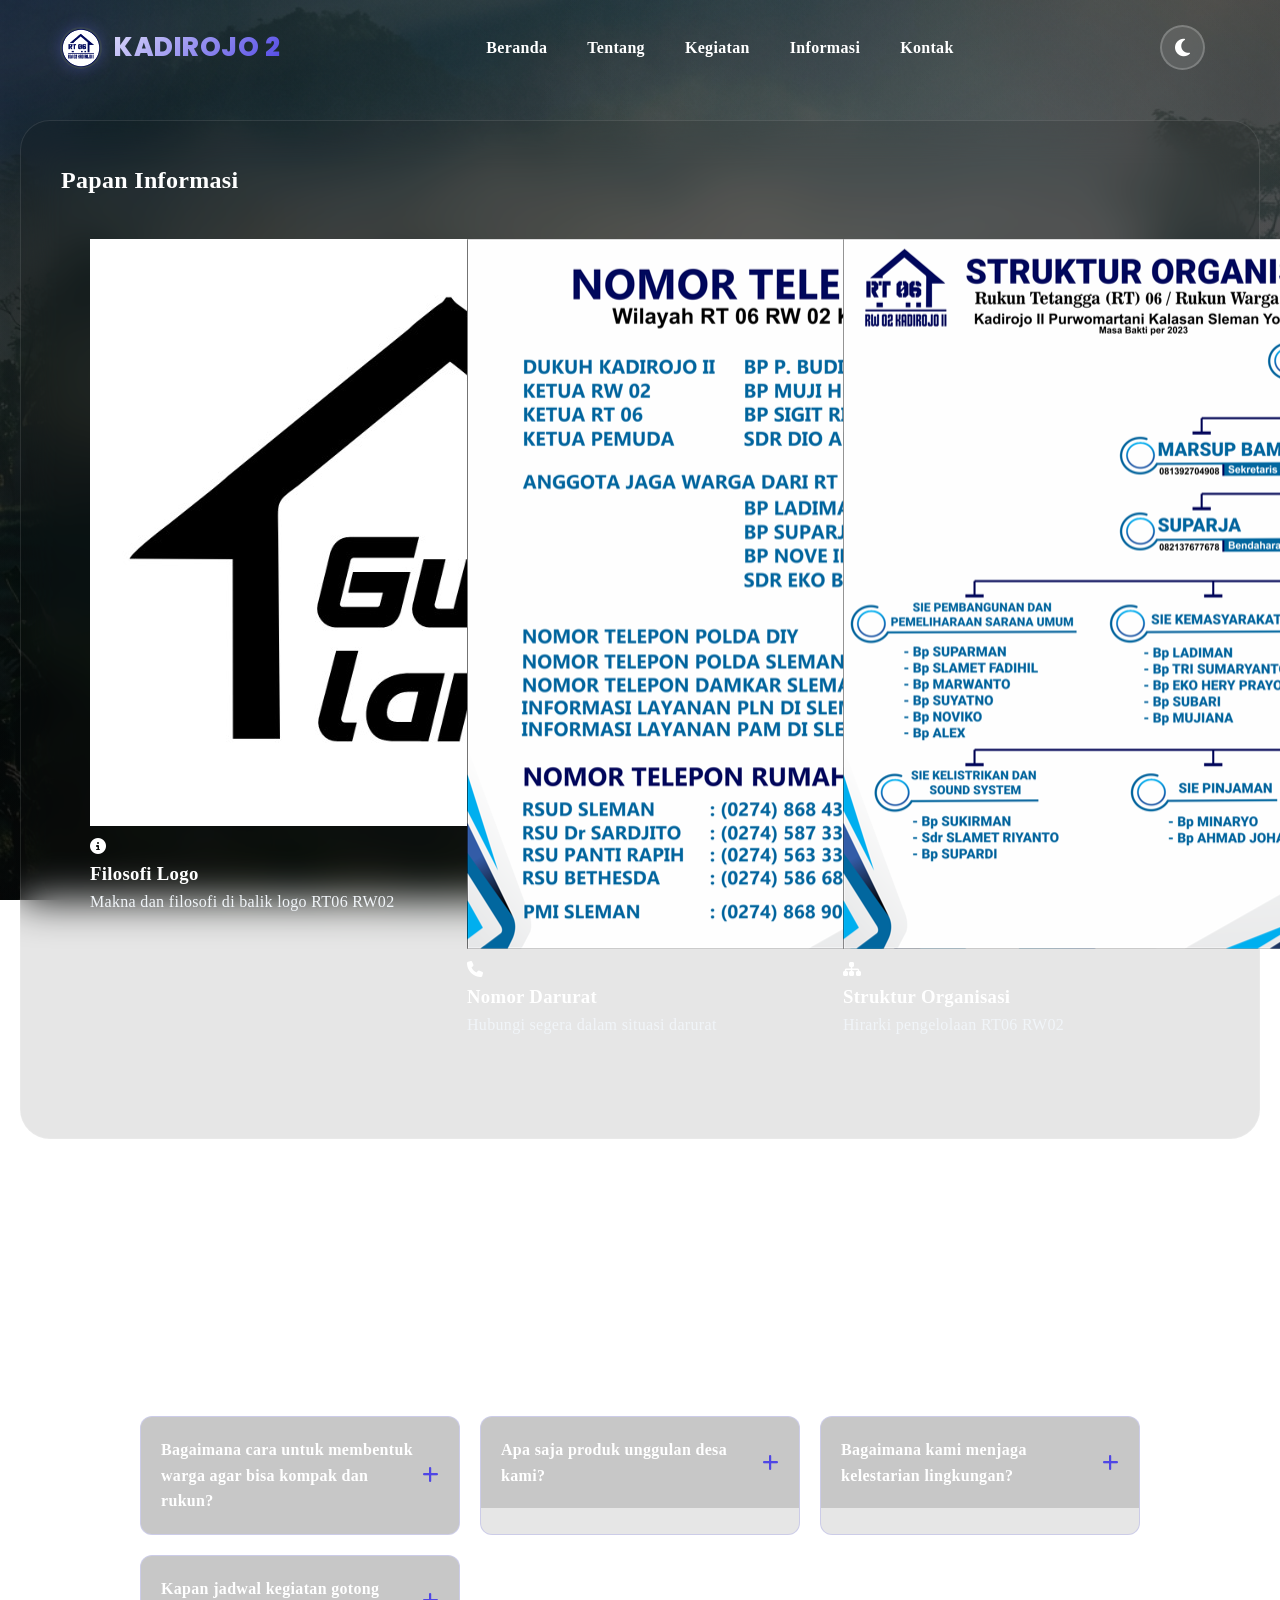
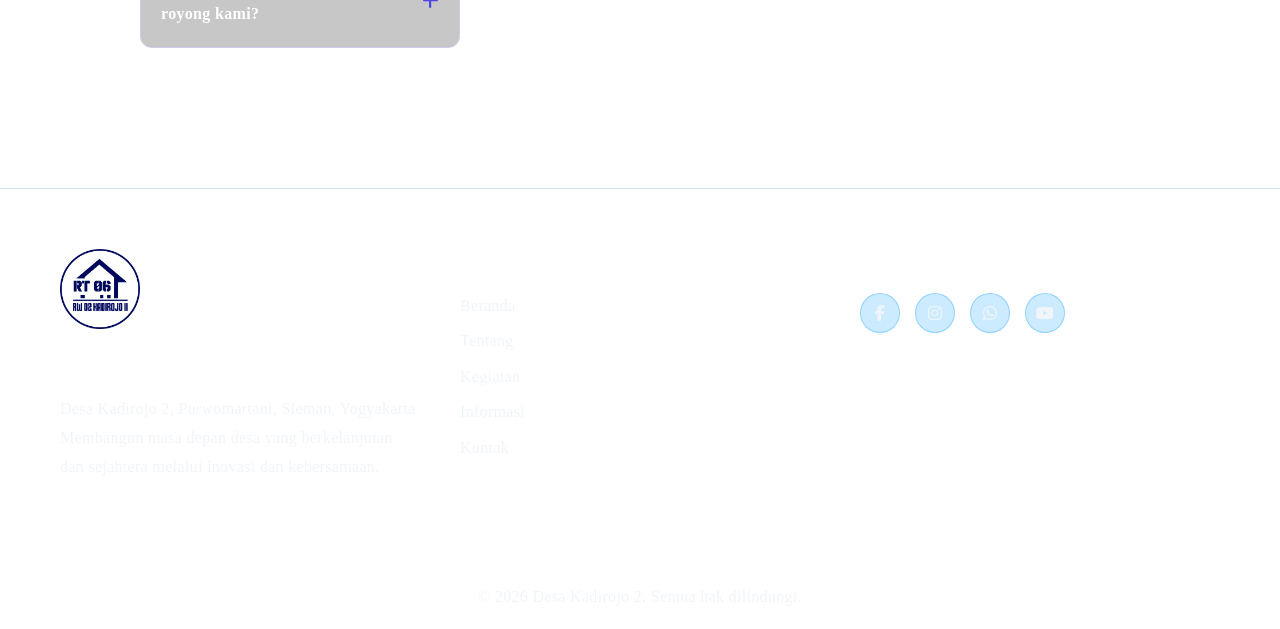
<file: informasi/index.html>
<!DOCTYPE html>
<html lang="id">

<head>
    <meta charset="UTF-8">
    <meta name="viewport" content="width=device-width, initial-scale=1.0">
    <title>Informasi - Desa Kadirojo 2</title>
    <link rel="preconnect" href="https://fonts.googleapis.com">
    <link rel="preconnect" href="https://fonts.gstatic.com" crossorigin>
    <link
        href="https://fonts.googleapis.com/css2?family=Poppins:wght@400;500;600;700;800&family=Inter:wght@400;500;600;700&display=swap"
        rel="stylesheet">
    <link rel="stylesheet" href="https://cdnjs.cloudflare.com/ajax/libs/font-awesome/6.5.0/css/all.min.css">
    <link rel="stylesheet" href="../css/base.css">
    <link rel="stylesheet" href="../css/ambient-bg.css">
    <link rel="stylesheet" href="../css/animations.css">
    <link rel="stylesheet" href="../css/components.css">
    <link rel="stylesheet" href="../css/sections.css">
    <link rel="stylesheet" href="../css/weather.css">
    <link rel="stylesheet" href="../css/responsive.css">
    <link rel="stylesheet" href="../css/theme.css">
</head>

<body>
    <!-- Ambient Rural Background -->
    <div class="ambient-scene" id="ambient-scene">
        <div class="ambient-image"></div>
        <div class="ambient-overlay"></div>
        <div class="ambient-time-overlay"></div>
        <div class="ambient-weather-overlay"></div>
        <div class="ambient-clouds">
            <div class="cloud"></div>
            <div class="cloud"></div>
            <div class="cloud"></div>
        </div>
        <div class="ambient-rays"></div>
        <div class="ambient-rain" id="ambient-rain"></div>
        <div class="ambient-fireflies" id="ambient-fireflies"></div>
    </div>

    <!-- Preloader -->
    <div id="preloader">
        <div class="loader-content">
            <img src="../images/pp-rt-6.png" alt="Loading..." class="loader-logo">
            <div class="loader-bar"></div>
        </div>
    </div>

    <!-- Cursor Blob -->
    <div id="cursor-blob"></div>

    <!-- Scroll Progress Bar -->
    <div id="scroll-progress"></div>

    <!-- Navigation -->
    <nav class="navbar">
        <div class="nav-container">
            <div class="nav-logo">
                <img src="../images/pp-rt-6.png" alt="Logo RT06 RW02 KADIROJO 2" class="logo-img">
                <span>KADIROJO 2</span>
            </div>
            <ul class="nav-menu">
                <li><a href="../index.html" class="nav-link">Beranda</a></li>
                <li><a href="../tentang/index.html" class="nav-link">Tentang</a></li>
                <li><a href="../kegiatan/index.html" class="nav-link">Kegiatan</a></li>
                <li><a href="index.html" class="nav-link active">Informasi</a></li>
                <li><a href="../kontak/index.html" class="nav-link">Kontak</a></li>
            </ul>
            <button id="theme-toggle" class="theme-toggle" aria-label="Toggle Dark/Light Mode">
                <i class="fas fa-moon"></i>
            </button>
            <div class="hamburger">
                <span></span>
                <span></span>
                <span></span>
            </div>
        </div>
    </nav>

    <!-- Spacer for Fixed Navbar -->
    <div style="height: 80px;"></div>

    <!-- Information Board Section -->
    <section class="info-board-section" style="padding-top: 40px;">
        <div class="container">
            <h2>Papan Informasi</h2>
            <div class="info-board-grid">
                <div class="info-card" onclick="openInfoModal(this)" data-title="Filosofi Logo RT06 RW02 KADIROJO 2"
                    data-desc="<strong>Filosofi Logo RT06 RW02 KADIROJO 2</strong><br><br>Logo RT06 RW02 KADIROJO 2 menampilkan bentuk atap rumah yang melambangkan RT06 RW02 KADIROJO 2 sebagai rumah besar bagi seluruh warga. Atap tersebut menjadi simbol perlindungan, kebersamaan, dan rasa aman, di mana setiap warga RT06 RW02 KADIROJO 2 hidup berdampingan dalam suasana kekeluargaan.<br><br>Tulisan <strong>“Guyub”</strong> mencerminkan semangat kebersamaan dan gotong royong warga RT06 RW02 KADIROJO 2. Setiap kegiatan sosial, kerja bakti, maupun perayaan dilakukan dengan rasa saling peduli dan kebersamaan yang kuat.<br><br>Makna <strong>“Rembug”</strong> menggambarkan budaya musyawarah yang dijunjung tinggi di RT06 RW02 KADIROJO 2. Setiap keputusan diambil melalui diskusi bersama, mengedepankan keterbukaan, kebijaksanaan, serta menghargai pendapat seluruh warga.<br><br>Sementara itu, kata <strong>“Rukun”</strong> menjadi landasan utama kehidupan bertetangga di RT06 RW02 KADIROJO 2, yang mencerminkan keharmonisan, toleransi, dan saling menghormati antarwarga tanpa memandang perbedaan.<br><br>Secara keseluruhan, logo RT06 RW02 KADIROJO 2 merepresentasikan lingkungan yang guyub dalam kebersamaan, kuat dalam musyawarah, dan kokoh dalam kerukunan, sebagai wujud komitmen bersama untuk menciptakan RT06 RW02 KADIROJO 2 yang aman, nyaman, dan harmonis">
                    <div class="info-card-image">
                        <img src="../images/logo filsop.jpeg" alt="Filosofi Logo RT06 RW02">
                        <div class="info-card-overlay">
                            <i class="fas fa-info-circle"></i>
                        </div>
                    </div>
                    <div class="info-card-content">
                        <h3>Filosofi Logo</h3>
                        <p>Makna dan filosofi di balik logo RT06 RW02</p>
                    </div>
                </div>
                <div class="info-card" onclick="openInfoModal(this)" data-title="Nomor Darurat"
                    data-desc="Daftar nomor telepon penting untuk situasi darurat di lingkungan RT06 RW02. Simpan nomor ini untuk keamanan bersama.">
                    <div class="info-card-image">
                        <img src="../images/no-darurat-rt-2025.png" alt="Nomor Darurat RT06 RW02">
                        <div class="info-card-overlay">
                            <i class="fas fa-phone"></i>
                        </div>
                    </div>
                    <div class="info-card-content">
                        <h3>Nomor Darurat</h3>
                        <p>Hubungi segera dalam situasi darurat</p>
                    </div>
                </div>
                <div class="info-card" onclick="openInfoModal(this)" data-title="Struktur Organisasi"
                    data-desc="Bagan struktur organisasi pengurus RT06 RW02 Periode 2025-2027. Kenali pengurus lingkungan Anda.">
                    <div class="info-card-image">
                        <img src="../images/struktur-rt-06.png" alt="Struktur Organisasi RT06 RW02">
                        <div class="info-card-overlay">
                            <i class="fas fa-sitemap"></i>
                        </div>
                    </div>
                    <div class="info-card-content">
                        <h3>Struktur Organisasi</h3>
                        <p>Hirarki pengelolaan RT06 RW02</p>
                    </div>
                </div>
            </div>
        </div>
    </section>

    <!-- FAQ Section -->
    <section class="faq-section">
        <div class="container">
            <h2>Pertanyaan Umum</h2>
            <div class="faq-grid">
                <div class="faq-item">
                    <div class="faq-question" onclick="toggleAnswer(this)">
                        <h3>Bagaimana cara untuk membentuk warga agar bisa kompak dan rukun?</h3>
                        <i class="fas fa-plus"></i>
                    </div>
                    <div class="faq-answer">
                        <p>Kekompakan dan kerukunan warga RT06 RW02 dibentuk melalui semangat "Guyub, Rembug, lan
                            Rukun". Kami rutin mengadakan pertemuan warga untuk bermusyawarah (rembug), kerja bakti
                            bersama, serta kegiatan sosial yang mempererat tali silaturahmi antar tetangga.</p>
                    </div>
                </div>
                <div class="faq-item">
                    <div class="faq-question" onclick="toggleAnswer(this)">
                        <h3>Apa saja produk unggulan desa kami?</h3>
                        <i class="fas fa-plus"></i>
                    </div>
                    <div class="faq-answer">
                        <p>Produk unggulan kami meliputi hasil pertanian organik, kerajinan tangan lokal, dan produk
                            olahan pangan tradisional yang berkualitas tinggi.</p>
                    </div>
                </div>
                <div class="faq-item">
                    <div class="faq-question" onclick="toggleAnswer(this)">
                        <h3>Bagaimana kami menjaga kelestarian lingkungan?</h3>
                        <i class="fas fa-plus"></i>
                    </div>
                    <div class="faq-answer">
                        <p>Kami menerapkan praktik pertanian berkelanjutan, program penanaman pohon, dan manajemen
                            limbah yang baik untuk menjaga ekosistem desa.</p>
                    </div>
                </div>
                <div class="faq-item">
                    <div class="faq-question" onclick="toggleAnswer(this)">
                        <h3>Kapan jadwal kegiatan gotong royong kami?</h3>
                        <i class="fas fa-plus"></i>
                    </div>
                    <div class="faq-answer">
                        <p>Kegiatan gotong royong dilaksanakan setiap bulan atau sesuai dengan kebutuhan. Informasi
                            jadwal dapat dilihat di papan pengumuman desa atau hubungi RT setempat.</p>
                    </div>
                </div>
            </div>
        </div>
    </section>

    <!-- Info Modal -->
    <div id="info-modal" class="info-modal" onclick="closeInfoModal(event)">
        <div class="info-modal-content" onclick="event.stopPropagation()">
            <span class="info-modal-close" onclick="closeInfoModal()">&times;</span>
            <div class="info-modal-body">
                <div class="info-modal-image-wrapper">
                    <img id="info-modal-image"
                        src="[data-uri]" alt="Info">
                </div>
                <div class="info-modal-details">
                    <h3 id="info-modal-title">Title</h3>
                    <p id="info-modal-desc">Description</p>
                </div>
            </div>
        </div>
    </div>


    <!-- Footer -->
    <footer class="footer">
        <div class="container">
            <div class="footer-content">
                <div class="footer-section">
                    <div class="footer-logo">
                        <img src="../images/pp-rt-6.png" alt="Logo RT06 RW02 KADIROJO 2" class="footer-logo-img">
                    </div>
                    <h3>RT06 RW02 KADIROJO 2</h3>
                    <p>Desa Kadirojo 2, Purwomartani, Sleman, Yogyakarta</p>
                    <p>Membangun masa depan desa yang berkelanjutan dan sejahtera melalui inovasi dan kebersamaan.</p>
                </div>
                <div class="footer-section">
                    <h3>Menu</h3>
                    <ul>
                        <li><a href="../index.html">Beranda</a></li>
                        <li><a href="../tentang/index.html">Tentang</a></li>
                        <li><a href="../kegiatan/index.html">Kegiatan</a></li>
                        <li><a href="index.html">Informasi</a></li>
                        <li><a href="../kontak/index.html">Kontak</a></li>
                    </ul>
                </div>
                <div class="footer-section">
                    <h3>Ikuti Kami</h3>
                    <div class="social-links">
                        <a href="https://www.facebook.com/share/12AVp2278P/" target="_blank" title="Facebook"><i
                                class="fab fa-facebook-f"></i></a>
                        <a href="https://www.instagram.com/rt06kadirojo2" target="_blank" title="Instagram"><i
                                class="fab fa-instagram"></i></a>
                        <a href="https://wa.me/628991240549" target="_blank" title="WhatsApp"><i
                                class="fab fa-whatsapp"></i></a>
                        <a href="https://youtube.com/@rt06kadirojo2?si=GzK1z-dC5i6Ua769" target="_blank"
                            title="YouTube"><i class="fab fa-youtube"></i></a>
                    </div>
                </div>
            </div>
            <div class="footer-bottom">
                <p>&copy; 2026 Desa Kadirojo 2. Semua hak dilindungi.</p>
            </div>
        </div>
    </footer>

    <script src="../js/script.js"></script>
</body>

</html>
</file>
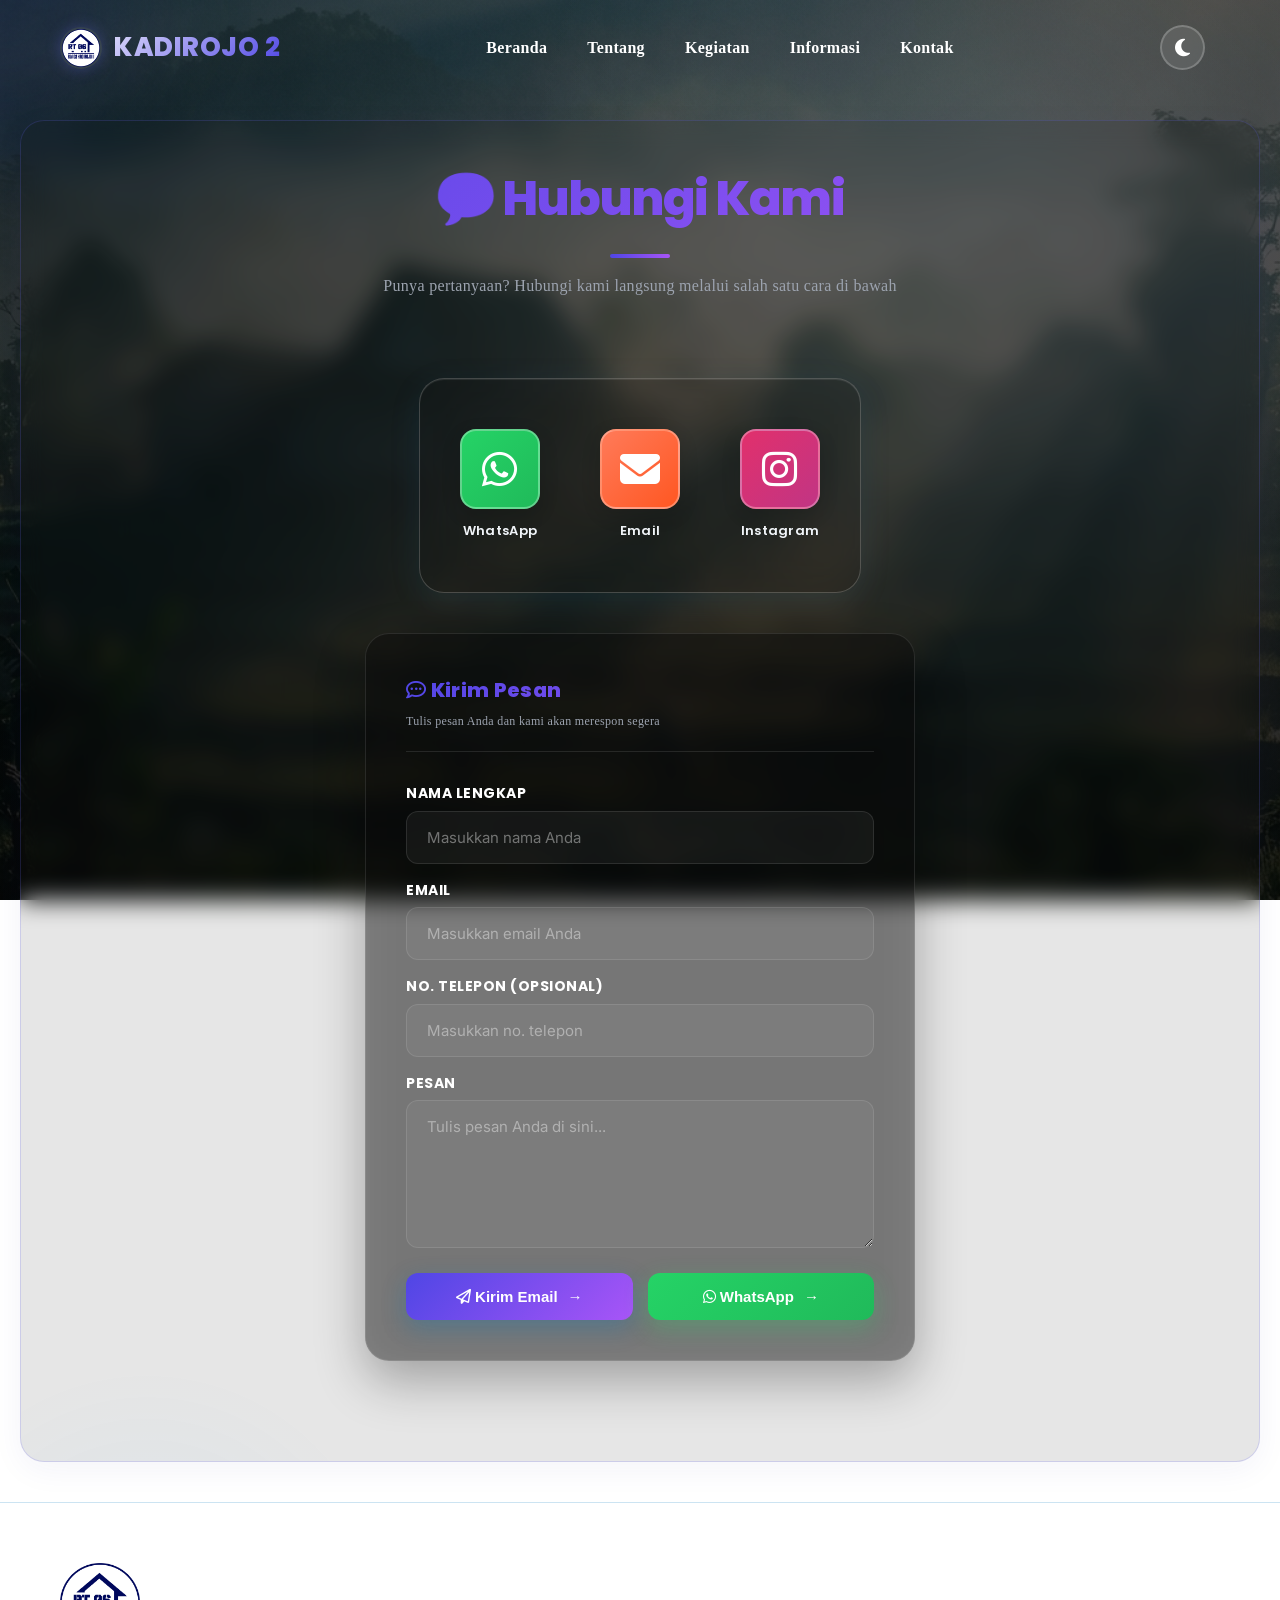
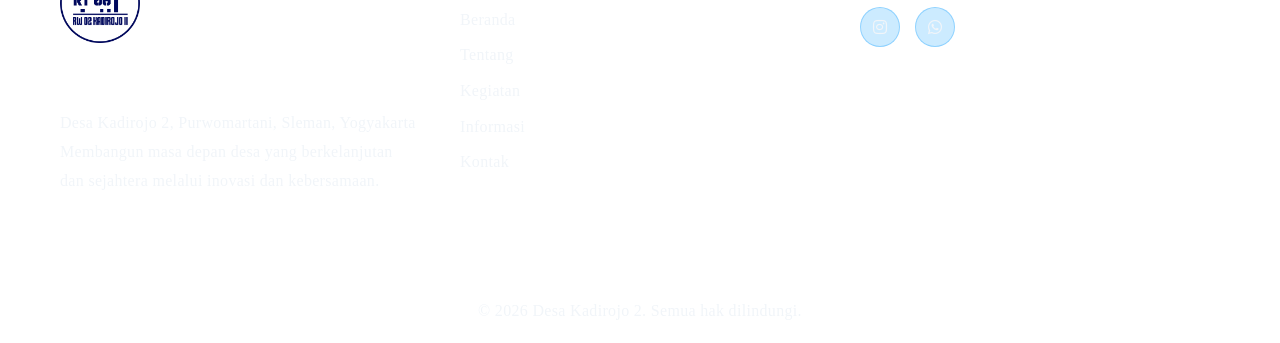
<file: kontak/index.html>
<!DOCTYPE html>
<html lang="id">

<head>
    <meta charset="UTF-8">
    <meta name="viewport" content="width=device-width, initial-scale=1.0">
    <title>Kontak Kami - Desa Kadirojo 2</title>
    <link rel="preconnect" href="https://fonts.googleapis.com">
    <link rel="preconnect" href="https://fonts.gstatic.com" crossorigin>
    <link
        href="https://fonts.googleapis.com/css2?family=Poppins:wght@400;500;600;700;800&family=Inter:wght@400;500;600;700&display=swap"
        rel="stylesheet">
    <link rel="stylesheet" href="https://cdnjs.cloudflare.com/ajax/libs/font-awesome/6.5.0/css/all.min.css">
    <link rel="stylesheet" href="../css/base.css">
    <link rel="stylesheet" href="../css/ambient-bg.css">
    <link rel="stylesheet" href="../css/animations.css">
    <link rel="stylesheet" href="../css/components.css">
    <link rel="stylesheet" href="../css/sections.css">
    <link rel="stylesheet" href="../css/weather.css">
    <link rel="stylesheet" href="../css/responsive.css">
    <link rel="stylesheet" href="../css/theme.css">
</head>

<body>
    <!-- Ambient Rural Background -->
    <div class="ambient-scene" id="ambient-scene">
        <div class="ambient-image"></div>
        <div class="ambient-overlay"></div>
        <div class="ambient-time-overlay"></div>
        <div class="ambient-weather-overlay"></div>
        <div class="ambient-clouds">
            <div class="cloud"></div>
            <div class="cloud"></div>
            <div class="cloud"></div>
        </div>
        <div class="ambient-rays"></div>
        <div class="ambient-rain" id="ambient-rain"></div>
        <div class="ambient-fireflies" id="ambient-fireflies"></div>
    </div>

    <!-- Preloader -->
    <div id="preloader">
        <div class="loader-content">
            <img src="../images/pp-rt-6.png" alt="Loading..." class="loader-logo">
            <div class="loader-bar"></div>
        </div>
    </div>

    <!-- Cursor Blob -->
    <div id="cursor-blob"></div>

    <!-- Scroll Progress Bar -->
    <div id="scroll-progress"></div>

    <!-- Navigation -->
    <nav class="navbar">
        <div class="nav-container">
            <div class="nav-logo">
                <img src="../images/pp-rt-6.png" alt="Logo RT06 RW02 KADIROJO 2" class="logo-img">
                <span>KADIROJO 2</span>
            </div>
            <ul class="nav-menu">
                <li><a href="../index.html" class="nav-link">Beranda</a></li>
                <li><a href="../tentang/index.html" class="nav-link">Tentang</a></li>
                <li><a href="../kegiatan/index.html" class="nav-link">Kegiatan</a></li>
                <li><a href="../informasi/index.html" class="nav-link">Informasi</a></li>
                <li><a href="index.html" class="nav-link active">Kontak</a></li>
            </ul>
            <button id="theme-toggle" class="theme-toggle" aria-label="Toggle Dark/Light Mode">
                <i class="fas fa-moon"></i>
            </button>
            <div class="hamburger">
                <span></span>
                <span></span>
                <span></span>
            </div>
        </div>
    </nav>

    <!-- Spacer for Fixed Navbar -->
    <div style="height: 80px;"></div>

    <!-- Contact Section -->
    <section id="contact" class="contact" style="padding-top: 40px;">
        <div class="container">
            <div class="contact-header">
                <h2>💬 Hubungi Kami</h2>
                <p class="contact-subtitle">Punya pertanyaan? Hubungi kami langsung melalui salah satu cara di bawah</p>
            </div>

            <div class="contact-wrapper">
                <!-- Quick Contact Icons -->
                <div class="quick-contact">
                    <a href="https://wa.me/628991240549" target="_blank" class="contact-icon-btn"
                        title="Hubungi WhatsApp">
                        <div class="icon-wrapper whatsapp">
                            <i class="fab fa-whatsapp"></i>
                            <span class="tooltip"><i class="fab fa-whatsapp"></i> WhatsApp</span>
                        </div>
                        <span class="icon-label">WhatsApp</span>
                    </a>
                    <a href="mailto:Kadirojo2rt06@gmail.com" class="contact-icon-btn" title="Kirim Email">
                        <div class="icon-wrapper email">
                            <i class="fas fa-envelope"></i>
                            <span class="tooltip"><i class="fas fa-envelope"></i> Kirim Email</span>
                        </div>
                        <span class="icon-label">Email</span>
                    </a>
                    <a href="https://www.instagram.com/rt06kadirojo2" target="_blank" class="contact-icon-btn"
                        title="Ikuti Instagram">
                        <div class="icon-wrapper instagram">
                            <i class="fab fa-instagram"></i>
                            <span class="tooltip"><i class="fab fa-instagram"></i> Instagram</span>
                        </div>
                        <span class="icon-label">Instagram</span>
                    </a>
                </div>

                <!-- Contact Form -->
                <div class="contact-form-wrapper">
                    <div class="form-header">
                        <h3><i class="fa-regular fa-comment-dots"></i> Kirim Pesan</h3>
                        <p>Tulis pesan Anda dan kami akan merespon segera</p>
                    </div>
                    <form class="contact-form" onsubmit="sendFormToEmail(event)">
                        <div class="form-group">
                            <label for="name">Nama Lengkap</label>
                            <input type="text" id="name" name="name" placeholder="Masukkan nama Anda" required>
                        </div>
                        <div class="form-group">
                            <label for="email">Email</label>
                            <input type="email" id="email" name="email" placeholder="Masukkan email Anda" required>
                        </div>
                        <div class="form-group">
                            <label for="phone">No. Telepon (Opsional)</label>
                            <input type="tel" id="phone" name="phone" placeholder="Masukkan no. telepon">
                        </div>
                        <div class="form-group">
                            <label for="message">Pesan</label>
                            <textarea id="message" name="message" placeholder="Tulis pesan Anda di sini..." rows="6"
                                required></textarea>
                        </div>
                        <div class="contact-actions">
                            <button type="submit" class="btn btn-submit-new">
                                <span class="btn-text"><i class="fa-regular fa-paper-plane"></i> Kirim Email</span>
                                <span class="btn-icon">→</span>
                            </button>
                            <button type="button" onclick="sendFormToWhatsApp(event)" class="btn btn-whatsapp-direct">
                                <span class="btn-text"><i class="fab fa-whatsapp"></i> WhatsApp</span>
                                <span class="btn-icon">→</span>
                            </button>
                        </div>
                    </form>
                </div>
            </div>
        </div>
    </section>

    <!-- Footer -->
    <footer class="footer">
        <div class="container">
            <div class="footer-content">
                <div class="footer-section">
                    <div class="footer-logo">
                        <img src="../images/pp-rt-6.png" alt="Logo RT06 RW02 KADIROJO 2" class="footer-logo-img">
                    </div>
                    <h3>RT06 RW02 KADIROJO 2</h3>
                    <p>Desa Kadirojo 2, Purwomartani, Sleman, Yogyakarta</p>
                    <p>Membangun masa depan desa yang berkelanjutan dan sejahtera melalui inovasi dan kebersamaan.</p>
                </div>
                <div class="footer-section">
                    <h3>Menu</h3>
                    <ul>
                        <li><a href="../index.html">Beranda</a></li>
                        <li><a href="../tentang/index.html">Tentang</a></li>
                        <li><a href="../kegiatan/index.html">Kegiatan</a></li>
                        <li><a href="../informasi/index.html">Informasi</a></li>
                        <li><a href="index.html">Kontak</a></li>
                    </ul>
                </div>
                <div class="footer-section">
                    <h3>Ikuti Kami</h3>
                    <div class="social-links">
                        <a href="https://www.instagram.com/rt06kadirojo2" target="_blank" title="Instagram"><i
                                class="fab fa-instagram"></i></a>
                        <a href="https://wa.me/628991240549" target="_blank" title="WhatsApp"><i
                                class="fab fa-whatsapp"></i></a>
                    </div>
                </div>
            </div>
            <div class="footer-bottom">
                <p>&copy; 2026 Desa Kadirojo 2. Semua hak dilindungi.</p>
            </div>
        </div>
    </footer>

    <!-- Success Modal -->
    <div id="success-modal" class="info-modal" onclick="closeSuccessModal(event)">
        <div class="info-modal-content modern-modal success-modal-content" onclick="event.stopPropagation()">
            <span class="denah-modal-close" onclick="closeSuccessModal()">&times;</span>
            <div class="modal-success-body">
                <div class="success-icon-wrapper">
                    <i class="fas fa-check-circle"></i>
                </div>
                <h2>Pesan Terkirim!</h2>
                <p>Terima kasih telah menghubungi kami. Pesan Anda telah kami terima dan akan segera kami tindak
                    lanjuti.</p>
                <button class="btn btn-primary" onclick="closeSuccessModal()">Tutup</button>
            </div>
        </div>
    </div>

    <script src="../js/script.js"></script>
</body>

</html>
</file>
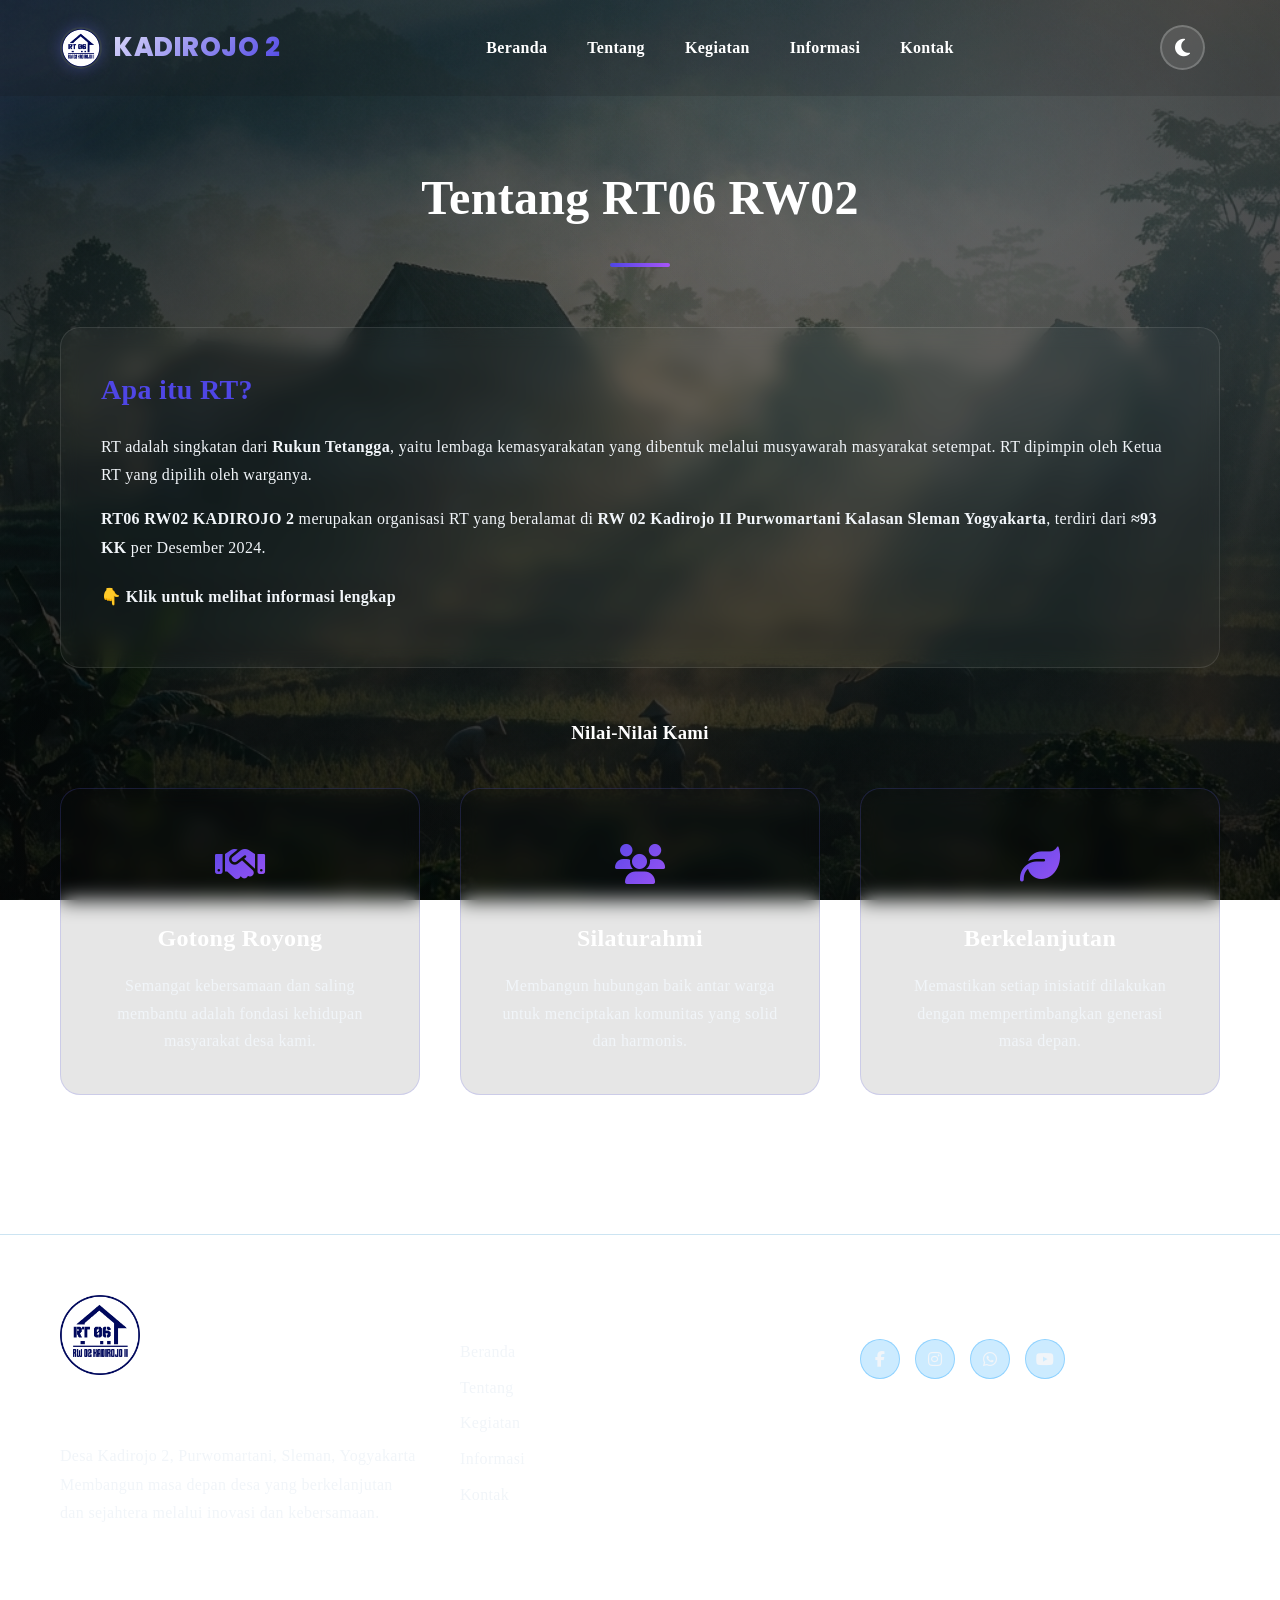
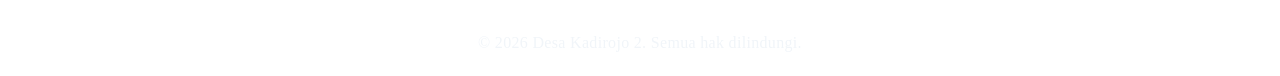
<file: tentang/index.html>
<!DOCTYPE html>
<html lang="id">

<head>
    <meta charset="UTF-8">
    <meta name="viewport" content="width=device-width, initial-scale=1.0">
    <title>Tentang Kami - Desa Kadirojo 2</title>
    <link rel="preconnect" href="https://fonts.googleapis.com">
    <link rel="preconnect" href="https://fonts.gstatic.com" crossorigin>
    <link
        href="https://fonts.googleapis.com/css2?family=Poppins:wght@400;500;600;700;800&family=Inter:wght@400;500;600;700&display=swap"
        rel="stylesheet">
    <link rel="stylesheet" href="https://cdnjs.cloudflare.com/ajax/libs/font-awesome/6.5.0/css/all.min.css">
    <link rel="stylesheet" href="../css/base.css">
    <link rel="stylesheet" href="../css/ambient-bg.css">
    <link rel="stylesheet" href="../css/animations.css">
    <link rel="stylesheet" href="../css/components.css">
    <link rel="stylesheet" href="../css/sections.css">
    <link rel="stylesheet" href="../css/weather.css">
    <link rel="stylesheet" href="../css/responsive.css">
    <link rel="stylesheet" href="../css/theme.css">
</head>

<body>
    <!-- Ambient Rural Background -->
    <div class="ambient-scene" id="ambient-scene">
        <div class="ambient-image"></div>
        <div class="ambient-overlay"></div>
        <div class="ambient-time-overlay"></div>
        <div class="ambient-weather-overlay"></div>
        <div class="ambient-clouds">
            <div class="cloud"></div>
            <div class="cloud"></div>
            <div class="cloud"></div>
        </div>
        <div class="ambient-rays"></div>
        <div class="ambient-rain" id="ambient-rain"></div>
        <div class="ambient-fireflies" id="ambient-fireflies"></div>
    </div>

    <!-- Preloader -->
    <div id="preloader">
        <div class="loader-content">
            <img src="../images/pp-rt-6.png" alt="Loading..." class="loader-logo">
            <div class="loader-bar"></div>
        </div>
    </div>

    <!-- Cursor Blob -->
    <div id="cursor-blob"></div>

    <!-- Scroll Progress Bar-->
    <div id="scroll-progress"></div>

    <!-- Navigation -->
    <nav class="navbar">
        <div class="nav-container">
            <div class="nav-logo">
                <img src="../images/pp-rt-6.png" alt="Logo RT06 RW02 KADIROJO 2" class="logo-img">
                <span>KADIROJO 2</span>
            </div>
            <ul class="nav-menu">
                <li><a href="../index.html" class="nav-link">Beranda</a></li>
                <li><a href="index.html" class="nav-link active">Tentang</a></li>
                <li><a href="../kegiatan/index.html" class="nav-link">Kegiatan</a></li>
                <li><a href="../informasi/index.html" class="nav-link">Informasi</a></li>
                <li><a href="../kontak/index.html" class="nav-link">Kontak</a></li>
            </ul>
            <button id="theme-toggle" class="theme-toggle" aria-label="Toggle Dark/Light Mode">
                <i class="fas fa-moon"></i>
            </button>
            <div class="hamburger">
                <span></span>
                <span></span>
                <span></span>
            </div>
        </div>
    </nav>

    <!-- Spacer for Fixed Navbar -->
    <div style="height: 80px;"></div>

    <!-- About Section -->
    <section id="about" class="about" style="padding-top: 40px;">
        <div class="container">
            <h2>Tentang RT06 RW02</h2>
            <div class="about-intro" onclick="toggleAboutExpanded()">
                <div class="about-intro-content">
                    <h3>Apa itu RT?</h3>
                    <p>RT adalah singkatan dari <strong>Rukun Tetangga</strong>, yaitu lembaga kemasyarakatan yang
                        dibentuk melalui musyawarah masyarakat setempat. RT dipimpin oleh Ketua RT yang dipilih oleh
                        warganya.</p>
                    <p><strong>RT06 RW02 KADIROJO 2</strong> merupakan organisasi RT yang beralamat di <strong>RW 02
                            Kadirojo II
                            Purwomartani Kalasan Sleman Yogyakarta</strong>, terdiri dari <strong>≈93 KK</strong> per
                        Desember 2024.</p>
                    <p class="about-expand-text">👇 Klik untuk melihat informasi lengkap</p>
                </div>
            </div>
            <div id="about-expanded" class="about-expanded" style="display: none;">
                <h3>Wilayah dan Batas Administratif</h3>
                <p>Wilayah RT06 merupakan wilayah yang berbatasan langsung dengan tiga padukuhan:</p>
                <div class="about-locations">
                    <div class="location-item" onclick="highlightLocation(this)">
                        <i class="fas fa-map-pin"></i>
                        <h4>Padukuhan Sidokerto</h4>
                        <p>Batas utara RT06</p>
                    </div>
                    <div class="location-item" onclick="highlightLocation(this)">
                        <i class="fas fa-map-pin"></i>
                        <h4>Padukuhan Sambisari</h4>
                        <p>Batas Barat RT06</p>
                    </div>
                    <div class="location-item" onclick="highlightLocation(this)">
                        <i class="fas fa-map-pin"></i>
                        <h4>Padukuhan Turusan</h4>
                        <p>Batas Timur RT06</p>
                    </div>
                </div>
                <h3 style="margin-top: 30px;">Sistem Birokrasi</h3>
                <p>Dalam sistem birokrasi di Indonesia, RT berada di bawah Rukun Warga (RW). RW merupakan lembaga
                    pemerintah yang terdiri dari beberapa kelompok RT di suatu desa/kelurahan.</p>
            </div>
            <h3 style="margin-top: 50px; text-align: center;">Nilai-Nilai Kami</h3>
            <div class="about-grid">
                <div class="about-item" onclick="expandCard(this)">
                    <i class="fas fa-handshake"></i>
                    <h3>Gotong Royong</h3>
                    <p>Semangat kebersamaan dan saling membantu adalah fondasi kehidupan masyarakat desa kami.</p>
                </div>
                <div class="about-item" onclick="expandCard(this)">
                    <i class="fas fa-users"></i>
                    <h3>Silaturahmi</h3>
                    <p>Membangun hubungan baik antar warga untuk menciptakan komunitas yang solid dan harmonis.</p>
                </div>
                <div class="about-item" onclick="expandCard(this)">
                    <i class="fas fa-leaf"></i>
                    <h3>Berkelanjutan</h3>
                    <p>Memastikan setiap inisiatif dilakukan dengan mempertimbangkan generasi masa depan.</p>
                </div>
            </div>
        </div>
    </section>

    <!-- Footer -->
    <footer class="footer">
        <div class="container">
            <div class="footer-content">
                <div class="footer-section">
                    <div class="footer-logo">
                        <img src="../images/pp-rt-6.png" alt="Logo RT06 RW02 KADIROJO 2" class="footer-logo-img">
                    </div>
                    <h3>RT06 RW02 KADIROJO 2</h3>
                    <p>Desa Kadirojo 2, Purwomartani, Sleman, Yogyakarta</p>
                    <p>Membangun masa depan desa yang berkelanjutan dan sejahtera melalui inovasi dan kebersamaan.</p>
                </div>
                <div class="footer-section">
                    <h3>Menu</h3>
                    <ul>
                        <li><a href="../index.html">Beranda</a></li>
                        <li><a href="index.html">Tentang</a></li>
                        <li><a href="../kegiatan/index.html">Kegiatan</a></li>
                        <li><a href="../informasi/index.html">Informasi</a></li>
                        <li><a href="../kontak/index.html">Kontak</a></li>
                    </ul>
                </div>
                <div class="footer-section">
                    <h3>Ikuti Kami</h3>
                    <div class="social-links">
                        <a href="https://www.facebook.com/share/12AVp2278P/" target="_blank" title="Facebook"><i
                                class="fab fa-facebook-f"></i></a>
                        <a href="https://www.instagram.com/rt06kadirojo2" target="_blank" title="Instagram"><i
                                class="fab fa-instagram"></i></a>
                        <a href="https://wa.me/628991240549" target="_blank" title="WhatsApp"><i
                                class="fab fa-whatsapp"></i></a>
                        <a href="https://youtube.com/@rt06kadirojo2?si=GzK1z-dC5i6Ua769" target="_blank"
                            title="YouTube"><i class="fab fa-youtube"></i></a>
                    </div>
                </div>
            </div>
            <div class="footer-bottom">
                <p>&copy; 2026 Desa Kadirojo 2. Semua hak dilindungi.</p>
            </div>
        </div>
    </footer>

    <script src="../js/script.js"></script>
</body>

</html>
</file>
<file: css/base.css>
/* ============ GLOBAL STYLES ============ */
* {
    margin: 0;
    padding: 0;
    box-sizing: border-box;
}

:root {
    /* Primary Colors */
    --primary-color: #4f46e5;
    --primary-hover: #4f46e5;
    --primary-light: #818cf8;
    --secondary-color: #a855f7;
    --secondary-hover: #9333ea;
    --accent-pink: #ec4899;

    /* Background Colors */
    --bg-primary: transparent;
    --bg-secondary: rgba(15, 15, 15, 0.1);
    --bg-tertiary: rgba(20, 20, 20, 0.1);
    --bg-card: rgba(15, 15, 15, 0.1);
    --bg-glass: rgba(20, 20, 20, 0.15);

    /* Text Colors */
    --text-primary: #ffffff;
    --text-secondary: #f1f5f9;
    --text-tertiary: #cbd5e1;
    --text-muted: #94a3b8;
    --text-color: #ffffff;

    /* Border & Divider */
    --border-color: rgba(99, 102, 241, 0.2);
    --border-subtle: rgba(255, 255, 255, 0.1);
    --divider: rgba(255, 255, 255, 0.05);

    /* Effects */
    --shadow-sm: 0 2px 8px rgba(0, 0, 0, 0.1);
    --shadow-md: 0 8px 32px rgba(31, 38, 135, 0.07);
    --shadow-lg: 0 20px 60px rgba(0, 0, 0, 0.3);
    --shadow-glow: 0 0 20px rgba(99, 102, 241, 0.3);

    /* Transitions */
    --transition-fast: all 0.2s ease;
    --transition: all 0.3s ease;
    --transition-slow: all 0.5s cubic-bezier(0.34, 1.56, 0.64, 1);

    /* Blur */
    --blur-sm: blur(8px);
    --blur-md: blur(12px);
    --blur-lg: blur(20px);
}

html {
    scroll-behavior: smooth;
}

body {
    font-family: var(--font-body);
    color: var(--text-color);
    background-color: transparent;

    /* Feedmusic-style Deep Void Background removed to show ambient bg */
    background-image: none;

    line-height: 1.6;
    font-size: 16px;
    font-weight: 400;
    letter-spacing: 0.02em;
    /* Wider spacing */
    min-height: 100vh;
    position: relative;
    overflow-x: hidden;
    -webkit-font-smoothing: antialiased;
}

/* Ensure content is above the pattern */
body>* {
    position: relative;
    z-index: 1;
}

/* ============ SCROLL REVEAL (Feedmusic Style) ============ */
.reveal {
    opacity: 0;
    transform: translateY(50px);
    transition: all 1s cubic-bezier(0.16, 1, 0.3, 1);
    /* Cinematic slow ease */
    will-change: opacity, transform;
}

.reveal.active {
    opacity: 1;
    transform: translateY(0);
}

.container {
    max-width: 1200px;
    margin: 0 auto;
    padding: 0 20px;
}

/* ============ CURSOR BLOB ============ */
#cursor-blob {
    position: fixed;
    width: 400px;
    height: 400px;
    background: radial-gradient(circle, rgba(99, 102, 241, 0.15) 0%, transparent 70%);
    border-radius: 50%;
    pointer-events: none;
    z-index: 0;
    transition: transform 0.1s ease-out;
    filter: blur(50px);
    transform: translate(-50%, -50%);
    display: none;
}

@media (pointer: fine) {
    #cursor-blob {
        display: block;
    }
}

h1,
h2,
h3,
h4,
h5,
h6 {
    color: var(--text-primary);
}

.section-header {
    text-align: center;
    margin-bottom: 50px;
    position: relative;
    z-index: 2;
}

.section-header h2 {
    font-size: 36px;
    margin-bottom: 15px;
    background: linear-gradient(135deg, #fff 0%, var(--primary-color) 100%);
    -webkit-background-clip: text;
    -webkit-text-fill-color: transparent;
    background-clip: text;
}

.section-header p {
    color: var(--text-secondary);
    font-size: 16px;
    max-width: 600px;
    margin: 0 auto;
}

p {
    color: var(--text-secondary);
}

a {
    color: var(--primary-color);
}

a:hover {
    color: var(--primary-light);
}

/* Specific Element Colors */
span,
div,
li {
    color: inherit;
}

.about-item p,
.service-card p,
.faq-answer p,
.contact-form label,
.weather-status,
.detail-label {
    color: var(--text-secondary);
}

.about-item h3,
.service-card h3,
.faq-question,
.form-header h3 {
    color: var(--text-primary);
}

/* Button text */
button,
.btn {
    color: #ffffff;
}

/* Input and textarea */
input,
textarea {
    color: var(--text-primary);
    background: var(--bg-glass);
    border: 1px solid var(--border-color);
}

input::placeholder,
textarea::placeholder {
    color: #9ca3af;
}

/* Glassmorphism Classes */
.glass-panel {
    background: rgba(20, 20, 20, 0.85);
    backdrop-filter: blur(12px);
    -webkit-backdrop-filter: blur(12px);
    border: 1px solid rgba(99, 102, 241, 0.2);
    border-radius: 20px;
    box-shadow: 0 8px 32px 0 rgba(31, 38, 135, 0.07);
}

.container {
    max-width: 1200px;
    margin: 0 auto;
    padding: 0 20px;
}
</file>
<file: css/ambient-bg.css>
/* ============ AMBIENT BACKGROUND SYSTEM ============ */
.ambient-scene {
    position: fixed;
    top: 0;
    left: 0;
    width: 100%;
    height: 100%;
    z-index: -10;
    overflow: hidden;
    background-color: #050505;
}

.ambient-image {
    position: absolute;
    top: 0;
    left: 0;
    width: 100%;
    height: 100%;
    background-image: url('../images/bg-rural-sejuk.png');
    background-size: cover;
    background-position: center;
    filter: brightness(0.7) saturate(1.2);
    animation: kenBurns 40s ease-in-out infinite alternate;
    transition: filter 2s ease;
}

.ambient-overlay {
    position: absolute;
    top: 0;
    left: 0;
    width: 100%;
    height: 100%;
    background: radial-gradient(circle at center, transparent 0%, rgba(5, 5, 5, 0.4) 100%),
        linear-gradient(180deg, rgba(5, 5, 5, 0.3) 0%, rgba(5, 5, 5, 0.7) 100%);
    z-index: 1;
}

/* Moving Clouds Animation */
.ambient-clouds {
    position: absolute;
    top: 0;
    left: 0;
    width: 100%;
    height: 100%;
    z-index: 2;
    opacity: 0.4;
    pointer-events: none;
}

.cloud {
    position: absolute;
    background: radial-gradient(circle at center, rgba(255, 255, 255, 0.8) 0%, transparent 70%);
    border-radius: 50%;
    filter: blur(40px);
    animation: drift linear infinite;
}

.cloud:nth-child(1) {
    width: 400px;
    height: 150px;
    top: 10%;
    left: -400px;
    animation-duration: 60s;
    opacity: 0.6;
}

.cloud:nth-child(2) {
    width: 500px;
    height: 200px;
    top: 25%;
    left: -500px;
    animation-duration: 85s;
    opacity: 0.4;
    animation-delay: -20s;
}

.cloud:nth-child(3) {
    width: 300px;
    height: 100px;
    top: 40%;
    left: -300px;
    animation-duration: 45s;
    opacity: 0.5;
    animation-delay: -10s;
}

/* Moving Clouds Animation */

@keyframes kenBurns {
    0% {
        transform: scale(1.0);
    }

    100% {
        transform: scale(1.15);
    }
}

@keyframes drift {
    from {
        transform: translateX(0);
    }

    to {
        transform: translateX(calc(100vw + 600px));
    }
}

@keyframes fall {
    0% {
        transform: translateY(0) translateX(0) rotate(0deg);
        opacity: 0;
    }

    10% {
        opacity: 0.4;
    }

    90% {
        opacity: 0.4;
    }

    100% {
        transform: translateY(100vh) translateX(100px) rotate(720deg);
        opacity: 0;
    }
}

/* Light Rays Pulse */
.ambient-rays {
    position: absolute;
    top: 0;
    left: 0;
    width: 100%;
    height: 100%;
    z-index: 2;
    background: radial-gradient(circle at 80% 20%, rgba(255, 255, 255, 0.1) 0%, transparent 40%);
    animation: lightPulse 8s ease-in-out infinite alternate;
    pointer-events: none;
}

@keyframes lightPulse {
    0% {
        opacity: 0.3;
    }

    100% {
        opacity: 0.8;
    }
}

/* ============ DYNAMIC TIME & WEATHER OVERLAYS ============ */
.ambient-time-overlay,
.ambient-weather-overlay {
    position: absolute;
    top: 0;
    left: 0;
    width: 100%;
    height: 100%;
    z-index: 1;
    pointer-events: none;
    transition: background 2s ease-in-out, opacity 2s ease;
}

/* Time States */
.ambient-scene[data-time="morning"] .ambient-time-overlay {
    background: linear-gradient(180deg, rgba(255, 140, 0, 0.2) 0%, rgba(255, 200, 100, 0.1) 100%);
}

.ambient-scene[data-time="day"] .ambient-time-overlay {
    background: transparent;
}

.ambient-scene[data-time="afternoon"] .ambient-time-overlay {
    background: linear-gradient(180deg, rgba(255, 70, 0, 0.2) 0%, rgba(100, 30, 80, 0.2) 100%);
}

.ambient-scene[data-time="night"] .ambient-time-overlay {
    background: linear-gradient(180deg, rgba(5, 15, 35, 0.8) 0%, rgba(10, 25, 50, 0.6) 100%);
}

.ambient-scene[data-time="night"] .ambient-image {
    filter: brightness(0.4) saturate(0.8);
}

/* Weather States */
.ambient-scene[data-weather="hot"] .ambient-weather-overlay {
    background: radial-gradient(circle at 70% 20%, rgba(255, 230, 100, 0.45) 0%, rgba(255, 120, 0, 0.15) 50%, transparent 80%);
}

.ambient-scene[data-weather="hot"] .ambient-image {
    filter: brightness(0.9) saturate(1.4) contrast(1.1);
}

.ambient-scene[data-weather="hot"] .ambient-rays {
    background: radial-gradient(circle at 70% 20%, rgba(255, 255, 200, 0.5) 0%, transparent 60%);
    animation: lightPulse 3s ease-in-out infinite alternate;
    display: block;
}

.ambient-scene[data-weather="rain"] .ambient-weather-overlay {
    background: rgba(80, 90, 100, 0.4);
}

.ambient-scene[data-weather="rain"] .ambient-image {
    filter: brightness(0.5) saturate(0.6);
}

/* Darken clouds during rain/night */
.ambient-scene[data-weather="rain"] .cloud,
.ambient-scene[data-time="night"] .cloud {
    background: radial-gradient(circle at center, rgba(150, 150, 150, 0.4) 0%, transparent 70%);
    opacity: 0.2;
}

/* Hide sun rays during rain/night */
.ambient-scene[data-weather="rain"] .ambient-rays,
.ambient-scene[data-time="night"] .ambient-rays {
    display: none;
}

/* ============ RAIN ANIMATION ============ */
.ambient-rain {
    position: absolute;
    top: 0;
    left: 0;
    width: 100%;
    height: 100%;
    z-index: 3;
    pointer-events: none;
    opacity: 0;
    transition: opacity 1s ease;
    overflow: hidden;
}

.ambient-scene[data-weather="rain"] .ambient-rain {
    opacity: 1;
}

.drop {
    position: absolute;
    background: linear-gradient(to bottom, rgba(255,255,255,0), rgba(255,255,255,0.6));
    width: 2px;
    height: 30px;
    animation: rainDrop 0.8s linear infinite;
}

@keyframes rainDrop {
    0% { transform: translateY(-100px) rotate(15deg); }
    100% { transform: translateY(100vh) rotate(15deg); }
}

/* ============ FIREFLIES ANIMATION ============ */
.ambient-fireflies {
    position: absolute;
    top: 0;
    left: 0;
    width: 100%;
    height: 100%;
    z-index: 3;
    pointer-events: none;
    opacity: 0;
    transition: opacity 2s ease;
}

.ambient-scene[data-time="night"] .ambient-fireflies {
    opacity: 1;
}

.firefly {
    position: absolute;
    width: 3px;
    height: 3px;
    background: #e0ff00;
    border-radius: 50%;
    box-shadow: 0 0 6px 2px #e0ff00;
    animation: fireflyGlow 3s ease-in-out infinite alternate, fireflyMove 10s linear infinite;
}

@keyframes fireflyGlow {
    0% { opacity: 0.2; transform: scale(0.8); }
    100% { opacity: 1; transform: scale(1.2); }
}

@keyframes fireflyMove {
    0% { transform: translate(0, 0); }
    25% { transform: translate(20px, -30px); }
    50% { transform: translate(-10px, -60px); }
    75% { transform: translate(-30px, -20px); }
    100% { transform: translate(0, 0); }
}
</file>
<file: css/animations.css>
/* ============ MODERN ANIMATIONS ============ */

/* Fade In Up */
@keyframes fadeInUp {
    from {
        opacity: 0;
        transform: translateY(30px);
    }

    to {
        opacity: 1;
        transform: translateY(0);
    }
}

/* Scale In */
@keyframes scaleIn {
    from {
        opacity: 0;
        transform: scale(0.9);
    }

    to {
        opacity: 1;
        transform: scale(1);
    }
}

/* Shimmer Effect */
@keyframes shimmer {
    0% {
        transform: translateX(-100%);
    }

    100% {
        transform: translateX(100%);
    }
}

/* Blob Animation */
@keyframes blob {

    0%,
    100% {
        transform: translate(0px, 0px) scale(1);
    }

    33% {
        transform: translate(50px, -50px) scale(1.2);
    }

    66% {
        transform: translate(-40px, 40px) scale(0.8);
    }
}

/* Float Animation */
@keyframes float {

    0%,
    100% {
        transform: translateY(0px);
    }

    50% {
        transform: translateY(-20px);
    }
}

/* Pulse Glow */
@keyframes pulseGlow {

    0%,
    100% {
        box-shadow: 0 0 20px rgba(99, 102, 241, 0.3);
    }

    50% {
        box-shadow: 0 0 40px rgba(99, 102, 241, 0.6);
    }
}

/* Ripple Effect */
@keyframes ripple {
    to {
        transform: scale(4);
        opacity: 0;
    }
}

/* Gradient Animation */
@keyframes gradientShift {
    0% {
        background-position: 0% 50%;
    }

    50% {
        background-position: 100% 50%;
    }

    100% {
        background-position: 0% 50%;
    }
}

/* Slide In from Left */
@keyframes slideInLeft {
    from {
        opacity: 0;
        transform: translateX(-50px);
    }

    to {
        opacity: 1;
        transform: translateX(0);
    }
}

/* Slide In from Right */
@keyframes slideInRight {
    from {
        opacity: 0;
        transform: translateX(50px);
    }

    to {
        opacity: 1;
        transform: translateX(0);
    }
}

/* Rotate In */
@keyframes rotateIn {
    from {
        opacity: 0;
        transform: rotate(-10deg) scale(0.9);
    }

    to {
        opacity: 1;
        transform: rotate(0deg) scale(1);
    }
}

/* ============ UTILITY ANIMATION CLASSES ============ */

.animate-fade-in-up {
    animation: fadeInUp 0.6s ease-out forwards;
}

.animate-scale-in {
    animation: scaleIn 0.5s ease-out forwards;
}

.animate-float {
    animation: float 3s ease-in-out infinite;
}

.animate-pulse-glow {
    animation: pulseGlow 2s ease-in-out infinite;
}

.animate-gradient {
    background-size: 200% 200%;
    animation: gradientShift 3s ease infinite;
}

/* Stagger Delays */
.delay-100 {
    animation-delay: 0.1s;
}

.delay-200 {
    animation-delay: 0.2s;
}

.delay-300 {
    animation-delay: 0.3s;
}

.delay-400 {
    animation-delay: 0.4s;
}

.delay-500 {
    animation-delay: 0.5s;
}

/* ============ HOVER EFFECTS ============ */

.hover-lift {
    transition: transform 0.3s cubic-bezier(0.34, 1.56, 0.64, 1);
}

.hover-lift:hover {
    transform: translateY(-8px);
}

.hover-scale {
    transition: transform 0.3s cubic-bezier(0.34, 1.56, 0.64, 1);
}

.hover-scale:hover {
    transform: scale(1.05);
}

.hover-glow {
    transition: all 0.3s ease;
}

.hover-glow:hover {
    box-shadow: 0 0 30px rgba(99, 102, 241, 0.5);
}

/* ============ SCROLL REVEAL ============ */

.reveal {
    opacity: 0;
    transform: translateY(30px);
    transition: all 0.6s ease-out;
}

.reveal.active {
    opacity: 1;
    transform: translateY(0);
}

.reveal-left {
    opacity: 0;
    transform: translateX(-50px);
    transition: all 0.6s ease-out;
}

.reveal-left.active {
    opacity: 1;
    transform: translateX(0);
}

.reveal-right {
    opacity: 0;
    transform: translateX(50px);
    transition: all 0.6s ease-out;
}

.reveal-right.active {
    opacity: 1;
    transform: translateX(0);
}
</file>
<file: css/components.css>
/* ============ NAVIGATION ============ */
.navbar {
    position: fixed;
    top: 0;
    width: 100%;
    background: transparent;
    /* Start Transparent */
    padding: 25px 0;
    z-index: 1000;
    border-bottom: 1px solid transparent;
    transition: all 0.5s cubic-bezier(0.16, 1, 0.3, 1);
}

.navbar.scrolled {
    background: var(--bg-card);
    padding: 15px 0;
    backdrop-filter: blur(20px);
    border-bottom: 1px solid rgba(255, 255, 255, 0.05);
}

.navbar:hover {
    background: var(--bg-glass);
}

.nav-container {
    max-width: 1200px;
    margin: 0 auto;
    padding: 0 20px;
    display: flex;
    justify-content: space-between;
    align-items: center;
}

.nav-logo {
    font-size: 26px;
    font-weight: 800;
    background: linear-gradient(135deg, #fff 0%, var(--primary-color) 100%);
    -webkit-background-clip: text;
    -webkit-text-fill-color: transparent;
    background-clip: text;
    cursor: pointer;
    display: flex;
    align-items: center;
    gap: 12px;
    letter-spacing: 0.5px;
    font-family: 'Poppins', sans-serif;
    transition: all 0.4s cubic-bezier(0.175, 0.885, 0.32, 1.275);
}

.nav-logo:hover {
    transform: scale(1.05);
    letter-spacing: 1px;
}

.logo-img {
    height: 42px;
    width: 42px;
    border-radius: 50%;
    object-fit: cover;
    border: 2px solid rgba(255, 255, 255, 0.1);
    box-shadow: 0 0 15px rgba(99, 102, 241, 0.3);
}

.nav-menu {
    display: flex;
    list-style: none;
    gap: 40px;
}

.nav-link {
    color: var(--text-color);
    text-decoration: none;
    font-weight: 600;
    position: relative;
    transition: all 0.3s ease;
}

.nav-link::after {
    content: '';
    position: absolute;
    bottom: -5px;
    left: 0;
    width: 0;
    height: 3px;
    background: linear-gradient(90deg, var(--primary-color), var(--secondary-color));
    transition: width 0.3s ease;
}

.nav-link:hover::after {
    width: 100%;
}

.hamburger {
    display: none;
    flex-direction: column;
    cursor: pointer;
}

.hamburger span {
    width: 25px;
    height: 3px;
    background: var(--text-color);
    margin: 5px 0;
    transition: all 0.4s cubic-bezier(0.4, 0, 0.2, 1);
    border-radius: 2px;
}

.hamburger.active span:nth-child(1) {
    transform: translateY(8px) rotate(45deg);
}

.hamburger.active span:nth-child(2) {
    opacity: 0;
    transform: translateX(-20px);
}

.hamburger.active span:nth-child(3) {
    transform: translateY(-8px) rotate(-45deg);
}

/* ============ BUTTONS ============ */
.btn {
    padding: 14px 32px;
    border: none;
    border-radius: 50px;
    font-size: 16px;
    font-weight: 600;
    cursor: pointer;
    transition: var(--transition-slow);
    text-decoration: none;
    display: inline-flex;
    align-items: center;
    gap: 8px;
    position: relative;
    overflow: hidden;
    isolation: isolate;
}

.btn::before {
    content: '';
    position: absolute;
    inset: 0;
    background: linear-gradient(90deg, transparent, rgba(255, 255, 255, 0.2), transparent);
    transform: translateX(-100%);
    transition: transform 0.6s ease;
    z-index: -1;
}

.btn:hover::before {
    transform: translateX(100%);
}

.btn-primary {
    background: linear-gradient(135deg, var(--primary-color) 0%, var(--primary-hover) 100%) !important;
    color: #ffffff !important;
    box-shadow: 0 4px 15px rgba(99, 102, 241, 0.4);
    border: none;
}

.btn-primary:hover {
    transform: translateY(-3px) scale(1.02);
    box-shadow: 0 8px 30px rgba(99, 102, 241, 0.6);
}

.btn-primary:active {
    transform: translateY(-1px) scale(0.98);
}

.btn-secondary {
    background: rgba(255, 255, 255, 0.05) !important;
    color: #ffffff !important;
    border: 2px solid rgba(255, 255, 255, 0.2);
    backdrop-filter: var(--blur-sm);
}

.btn-secondary:hover {
    background: rgba(255, 255, 255, 0.1) !important;
    border-color: var(--primary-color);
    transform: translateY(-3px) scale(1.02);
    box-shadow: 0 8px 25px rgba(255, 255, 255, 0.1);
}

.btn-secondary:active {
    transform: translateY(-1px) scale(0.98);
}

/* Ripple Effect Container */
.btn-ripple {
    position: relative;
    overflow: hidden;
}

.ripple-effect {
    position: absolute;
    border-radius: 50%;
    background: rgba(255, 255, 255, 0.5);
    transform: scale(0);
    animation: ripple 0.6s linear;
    pointer-events: none;
}

/* ============ PRELOADER ============ */
#preloader {
    position: fixed;
    top: 0;
    left: 0;
    width: 100%;
    height: 100%;
    background: #050505;
    /* Preloader stays dark for loading transition */
    display: flex;
    justify-content: center;
    align-items: center;
    z-index: 9999;
    transition: opacity 0.6s ease, visibility 0.6s;
}

#preloader.fade-out {
    opacity: 0;
    visibility: hidden;
}

.loader-content {
    text-align: center;
}

.loader-logo {
    width: 100px;
    height: 100px;
    margin-bottom: 20px;
    animation: pulseLoader 2s infinite ease-in-out;
}

.loader-bar {
    width: 200px;
    height: 4px;
    background: rgba(255, 255, 255, 0.1);
    border-radius: 10px;
    overflow: hidden;
    position: relative;
}

.loader-bar::after {
    content: '';
    position: absolute;
    top: 0;
    left: -100%;
    width: 100%;
    height: 100%;
    background: linear-gradient(90deg, transparent, var(--primary-color), transparent);
    animation: loading 1.5s infinite linear;
}

@keyframes pulseLoader {

    0%,
    100% {
        transform: scale(1);
        opacity: 0.8;
    }

    50% {
        transform: scale(1.1);
        opacity: 1;
    }
}

@keyframes loading {
    to {
        left: 100%;
    }
}

/* ============ SCROLL PROGRESS ============ */
#scroll-progress {
    position: fixed;
    top: 0;
    left: 0;
    width: 0%;
    height: 3px;
    background: linear-gradient(90deg, var(--primary-color), var(--secondary-color));
    z-index: 10001;
    transition: width 0.1s ease;
}

/* ============ SUCCESS MODAL ============ */
.success-modal-content {
    max-width: 500px !important;
}

.modal-success-body {
    padding: 60px 40px;
    text-align: center;
    background: var(--bg-card);
    border-radius: 30px;
    backdrop-filter: blur(20px);
}

.success-icon-wrapper {
    width: 100px;
    height: 100px;
    background: rgba(37, 211, 102, 0.1);
    border-radius: 50%;
    display: flex;
    align-items: center;
    justify-content: center;
    margin: 0 auto 30px;
    color: #25D366;
    font-size: 60px;
    animation: scaleInSuccess 0.5s cubic-bezier(0.34, 1.56, 0.64, 1);
}

@keyframes scaleInSuccess {
    from {
        transform: scale(0);
        opacity: 0;
    }

    to {
        transform: scale(1);
        opacity: 1;
    }
}

.modal-success-body h2 {
    font-size: 32px;
    margin-bottom: 15px;
    color: var(--text-primary);
}

.modal-success-body p {
    color: var(--text-secondary);
    line-height: 1.7;
    margin-bottom: 35px;
}

.modal-success-body .btn {
    width: 100%;
}

/* ============ MEETING NOTES (PENCATATAN RAPAT) MODAL - MODERN & BRIGHT ============ */
.rapat-modal-content {
    position: relative;
    max-width: 900px !important;
    width: 100%;
    max-height: 90vh;
    padding: 0 !important; /* Reset padding for header/body split */
    background: #ffffff !important;
    display: flex;
    flex-direction: column;
    overflow-y: auto;
    color: #1e293b !important;
    box-shadow: 0 25px 50px -12px rgba(0, 0, 0, 0.25), 
                0 0 40px rgba(0, 0, 0, 0.05) !important;
    border: none !important;
    border-radius: 24px !important;
    animation: slideInModal 0.4s cubic-bezier(0.16, 1, 0.3, 1);
    -webkit-overflow-scrolling: touch;
}

.rapat-modal-header {
    background: #f8fafc;
    padding: 30px;
    text-align: left !important;
    border-bottom: 1px solid #e2e8f0;
    display: flex;
    justify-content: space-between;
    align-items: center;
}

.rapat-modal-header-text h2 {
    font-size: 24px !important;
    margin-bottom: 4px !important;
    color: #0f172a !important;
    display: flex;
    align-items: center;
    gap: 12px;
    font-weight: 700 !important;
    text-align: left !important;
    justify-content: flex-start !important;
}

.rapat-modal-header-text h2 i {
    color: var(--primary-color);
}

.rapat-modal-header-text p {
    color: #64748b !important;
    font-size: 14px;
    margin: 0;
}

.rapat-modal-body {
    padding: 30px;
    display: flex;
    flex-direction: column;
    gap: 25px;
    background: #ffffff;
}

.rapat-form-row {
    display: grid;
    grid-template-columns: 1fr 2fr;
    gap: 20px;
}

.form-group-rapat {
    display: flex;
    flex-direction: column;
    gap: 8px;
    text-align: left;
}

.form-group-rapat label {
    font-weight: 600;
    color: #334155;
    font-size: 13px;
    text-transform: uppercase;
    letter-spacing: 0.5px;
}

.rapat-input {
    padding: 14px 16px;
    border-radius: 12px;
    border: 1px solid #cbd5e1;
    background: #ffffff !important;
    color: #000000 !important;
    font-family: inherit;
    font-size: 15px;
    transition: all 0.2s ease;
    box-shadow: inset 0 1px 2px rgba(0, 0, 0, 0.05);
}

.rapat-input:focus {
    outline: none;
    border-color: var(--primary-color);
    box-shadow: 0 0 0 4px rgba(99, 102, 241, 0.15), 
                inset 0 1px 2px rgba(0, 0, 0, 0.05);
}

/* Modern Quill Editor Styling for Light Mode */
#rapat-editor-wrapper {
    background: #ffffff;
    border-radius: 16px;
    border: 1px solid #cbd5e1;
    overflow: hidden;
    box-shadow: 0 1px 3px rgba(0, 0, 0, 0.1);
}

.ql-toolbar.ql-snow {
    border: none !important;
    border-bottom: 1px solid #e2e8f0 !important;
    background: #f1f5f9 !important;
    padding: 12px !important;
}

.ql-snow .ql-stroke {
    stroke: #475569 !important;
}

.ql-snow .ql-fill {
    fill: #475569 !important;
}

.ql-snow .ql-picker {
    color: #475569 !important;
}

.ql-container.ql-snow {
    border: none !important;
    font-family: 'Inter', sans-serif !important;
    font-size: 16px !important;
    color: #000000 !important;
    background: #ffffff !important;
}

/* Aggressive black text force for NOTULENSI editor */
.ql-editor, 
.ql-editor *,
#rapat-editor .ql-editor,
#rapat-editor .ql-editor p,
#rapat-editor .ql-editor span,
#rapat-editor .ql-editor ul,
#rapat-editor .ql-editor ol,
#rapat-editor .ql-editor li,
#rapat-editor .ql-editor h1,
#rapat-editor .ql-editor h2,
#rapat-editor .ql-editor h3,
#rapat-editor .ql-editor strong,
#rapat-editor .ql-editor em {
    color: #000000 !important;
    -webkit-text-fill-color: #000000 !important;
    opacity: 1 !important;
}

#rapat-editor {
    min-height: 300px;
    max-height: 500px;
    padding: 20px;
    background: #ffffff !important;
}

.rapat-actions {
    display: flex;
    gap: 15px;
    justify-content: flex-end;
    padding-top: 20px;
    border-top: 1px solid #f1f5f9;
}

.btn-clear-rapat {
    background: #fee2e2 !important;
    color: #dc2626 !important;
    border: 1px solid #fecaca !important;
}

.btn-clear-rapat:hover {
    background: #fecaca !important;
    transform: translateY(-2px);
}

.btn-export-word {
    background: #eff6ff !important;
    color: #2563eb !important;
    border: 1px solid #dbeafe !important;
}

.btn-export-word:hover {
    background: #dbeafe !important;
    transform: translateY(-2px);
}

@media (max-width: 768px) {
    .rapat-form-row {
        grid-template-columns: 1fr;
    }
    
    .rapat-actions {
        flex-direction: column;
    }
    
    .rapat-actions .btn {
        width: 100%;
        justify-content: center;
    }
    
    .rapat-modal-header {
        padding: 20px;
    }
    
    .rapat-modal-body {
        padding: 20px;
    }
}
</file>
<file: css/sections.css>
/* ============ HERO SECTION ============ */
.hero {
    margin-top: 60px;
    padding: 140px 20px 120px;
    background: transparent;
    color: white;
    text-align: center;
    position: relative;
    overflow: hidden;
    min-height: 85vh;
    display: flex;
    align-items: center;
    justify-content: center;
}

.hero::before {
    content: '';
    position: absolute;
    top: 0;
    left: 0;
    right: 0;
    bottom: 0;
    background:
        radial-gradient(circle at 20% 50%, rgba(99, 102, 241, 0.15) 0%, transparent 50%),
        radial-gradient(circle at 80% 50%, rgba(168, 85, 247, 0.15) 0%, transparent 50%);
    animation: gradientShift 8s ease infinite;
    z-index: 0;
}

.hero-overlay {
    position: absolute;
    top: 0;
    left: 0;
    width: 100%;
    height: 100%;
    background: url('data:image/svg+xml,<svg xmlns="http://www.w3.org/2000/svg" viewBox="0 0 1200 600"><defs><pattern id="dots" x="0" y="0" width="40" height="40" patternUnits="userSpaceOnUse"><circle cx="20" cy="20" r="2" fill="rgba(255,255,255,0.1)"/></pattern></defs><rect width="1200" height="600" fill="url(%23dots)"/></svg>');
    opacity: 0.1;
    z-index: 0;
}

.hero-badge {
    display: inline-flex;
    align-items: center;
    gap: 12px;
    background: rgba(255, 255, 255, 0.05);
    color: white;
    padding: 12px 28px;
    border-radius: 50px;
    margin-bottom: 30px;
    font-size: 14px;
    font-weight: 600;
    letter-spacing: 0.5px;
    border: 1px solid rgba(255, 255, 255, 0.1);
    backdrop-filter: blur(15px);
    -webkit-backdrop-filter: blur(15px);
    box-shadow: 0 8px 32px rgba(0, 0, 0, 0.2);
    animation: float 4s ease-in-out infinite;
    transition: all 0.3s ease;
}

.hero-badge:hover {
    background: rgba(255, 255, 255, 0.1);
    border-color: var(--primary-color);
    transform: translateY(-2px);
    box-shadow: 0 12px 40px rgba(99, 102, 241, 0.3);
}

.badge-logo {
    height: 36px;
    width: 36px;
    border-radius: 50%;
    object-fit: contain;
    background: rgba(255, 255, 255, 0.1);
    padding: 4px;
    border: 2px solid rgba(255, 255, 255, 0.3);
}

.badge-text {
    letter-spacing: 1px;
    text-transform: uppercase;
}

@keyframes float {

    0%,
    100% {
        transform: translateY(0px);
    }

    50% {
        transform: translateY(-10px);
    }
}

@keyframes slideIn {
    from {
        opacity: 0;
        transform: translateX(100px);
    }

    to {
        opacity: 1;
        transform: translateX(0);
    }
}

@keyframes slideOut {
    from {
        opacity: 1;
        transform: translateX(0);
    }

    to {
        opacity: 0;
        transform: translateX(100px);
    }
}

.hero-content {
    position: relative;
    z-index: 1;
}

.hero-title {
    font-size: clamp(48px, 8vw, 80px);
    font-weight: 900;
    margin-bottom: 24px;
    line-height: 1.1;
    letter-spacing: -2px;
    animation: fadeInUp 0.8s ease-out;
    font-family: 'Poppins', 'Inter', -apple-system, BlinkMacSystemFont, 'Segoe UI', Roboto, sans-serif;
    background: linear-gradient(135deg, #ffffff 0%, #e0e7ff 100%);
    -webkit-background-clip: text;
    -webkit-text-fill-color: transparent;
    background-clip: text;
    text-shadow: none;
}

.hero-subtitle {
    font-size: clamp(18px, 3vw, 24px);
    margin-bottom: 16px;
    opacity: 0.95;
    animation: fadeInUp 1s ease-out 0.2s both;
    font-weight: 600;
    letter-spacing: 0.3px;
    font-family: 'Poppins', 'Inter', -apple-system, BlinkMacSystemFont, 'Segoe UI', Roboto, sans-serif;
    color: var(--text-secondary);
}

.hero-description {
    font-size: clamp(16px, 2.5vw, 20px);
    margin-bottom: 40px;
    opacity: 0.9;
    max-width: 700px;
    margin-left: auto;
    margin-right: auto;
    font-weight: 400;
    letter-spacing: 0px;
    animation: fadeInUp 1s ease-out 0.4s both;
    font-family: 'Inter', -apple-system, BlinkMacSystemFont, 'Segoe UI', Roboto, sans-serif;
    line-height: 1.7;
    color: var(--text-tertiary);
}

.hero-buttons {
    display: flex;
    gap: 20px;
    justify-content: center;
    margin-bottom: 60px;
    flex-wrap: wrap;
    animation: fadeInUp 1s ease-out 0.6s both;
}

.hero-stats {
    display: grid;
    grid-template-columns: repeat(auto-fit, minmax(200px, 1fr));
    gap: 30px;
    max-width: 800px;
    margin: 0 auto;
}

.stat {
    background: rgba(255, 255, 255, 0.05);
    padding: 40px 30px;
    border-radius: 24px;
    backdrop-filter: blur(15px);
    border: 1.5px solid rgba(255, 255, 255, 0.1);
    transition: all 0.4s cubic-bezier(0.34, 1.56, 0.64, 1);
    cursor: pointer;
    position: relative;
    overflow: hidden;
    box-shadow: 0 8px 32px rgba(0, 0, 0, 0.1);
    text-align: center;
}

.stat::before {
    content: '';
    position: absolute;
    top: 0;
    left: 0;
    right: 0;
    height: 3px;
    background: linear-gradient(90deg, transparent 0%, var(--primary-color) 50%, transparent 100%);
    opacity: 0;
    transition: opacity 0.3s ease;
}

.stat:hover::before {
    opacity: 1;
}

.stat:hover {
    background: rgba(255, 255, 255, 0.08);
    transform: translateY(-10px);
    box-shadow: 0 20px 50px rgba(99, 102, 241, 0.2);
    border-color: rgba(99, 102, 241, 0.4);
}

.stat h3 {
    font-size: 52px;
    font-weight: 900;
    margin: 0 0 15px 0;
    font-family: 'Poppins', sans-serif;
    letter-spacing: -1px;
    line-height: 1;
    background: linear-gradient(135deg, var(--primary-color) 0%, var(--secondary-color) 100%);
    -webkit-background-clip: text;
    -webkit-text-fill-color: transparent;
    background-clip: text;
}

.stat p {
    font-size: 16px;
    opacity: 0.95;
    margin: 0;
    font-weight: 500;
    letter-spacing: 0.3px;
    color: var(--text-secondary);
}

.stat-detail {
    font-size: 12px;
    opacity: 0;
    margin-top: 10px;
    transition: all 0.3s ease;
    max-height: 0;
    overflow: hidden;
}

.stat.active .stat-detail {
    opacity: 1;
    max-height: 50px;
}

/* ============ ABOUT SECTION ============ */
.about {
    padding: 100px 20px;
    margin: 40px 20px;
    background: transparent;
    backdrop-filter: none;
    -webkit-backdrop-filter: none;
    border: none;
    box-shadow: none;
}

.about h2 {
    text-align: center;
    font-size: 48px;
    margin-bottom: 60px;
    position: relative;
    padding-bottom: 30px;
}

.about h2::after {
    content: '';
    position: absolute;
    bottom: 0;
    left: 50%;
    transform: translateX(-50%);
    width: 60px;
    height: 4px;
    background: linear-gradient(90deg, var(--primary-color), var(--secondary-color));
    border-radius: 2px;
}

.about-intro {
    background: rgba(255, 255, 255, 0.03);
    backdrop-filter: blur(10px);
    -webkit-backdrop-filter: blur(10px);
    padding: 40px;
    border-radius: 20px;
    margin-bottom: 50px;
    cursor: pointer;
    transition: all 0.3s ease;
    border: 1px solid rgba(255, 255, 255, 0.1);
}

.about-intro:hover {
    transform: translateY(-5px);
    box-shadow: 0 10px 30px rgba(0, 119, 190, 0.15);
}

.about-intro-content h3 {
    font-size: 28px;
    color: var(--primary-color);
    margin-bottom: 20px;
}

.about-intro-content p {
    font-size: 16px;
    line-height: 1.8;
    color: var(--text-secondary);
    margin-bottom: 15px;
}

.about-expa.btn-text {
    color: #ffffff;
    font-weight: 600;
}

.about-expand-text {
    font-weight: 600;
    color: var(--primary-color);
    margin-top: 20px;
    animation: bounce 1s infinite;
}

@keyframes bounce {

    0%,
    100% {
        transform: translateY(0);
    }

    50% {
        transform: translateY(-5px);
    }
}

.about-expanded {
    background: var(--bg-secondary);
    backdrop-filter: blur(10px);
    padding: 40px;
    border-radius: 20px;
    margin-bottom: 50px;
    border: 1px solid rgba(255, 255, 255, 0.1);
    animation: slideDown 0.3s ease-out;
    text-align: center;
}

@keyframes slideDown {
    from {
        opacity: 0;
        transform: translateY(-20px);
        max-height: 0;
    }

    to {
        opacity: 1;
        transform: translateY(0);
        max-height: 2000px;
    }
}

.about-expanded h3 {
    color: var(--primary-color);
    margin-bottom: 20px;
    font-size: 24px;
}

.about-expanded p {
    line-height: 1.8;
    margin-bottom: 20px;
    color: var(--text-color);
}

.about-locations {
    display: grid;
    grid-template-columns: repeat(auto-fit, minmax(250px, 1fr));
    gap: 20px;
    margin: 30px 0;
    justify-content: center;
}

.location-item {
    background: var(--bg-glass);
    padding: 25px;
    border-radius: 12px;
    border: 2px solid transparent;
    cursor: pointer;
    transition: all 0.3s ease;
    text-align: center;
}

.location-item:hover,
.location-item.highlight {
    border-color: var(--primary-color);
    background: rgba(99, 102, 241, 0.05);
    transform: translateY(-5px);
    box-shadow: 0 8px 20px rgba(0, 119, 190, 0.15);
}

.location-item i {
    font-size: 36px;
    color: var(--primary-color);
    margin-bottom: 15px;
}

.location-item h4 {
    color: var(--primary-color);
    margin-bottom: 10px;
}

.location-item p {
    color: var(--text-tertiary);
    font-size: 14px;
}

.about-grid {
    display: grid;
    grid-template-columns: repeat(auto-fit, minmax(280px, 1fr));
    gap: 30px;
    margin-top: 40px;
}

.about-item {
    background: var(--bg-card);
    /* Ghost Style */
    padding: 40px;
    border-radius: 20px;
    text-align: center;
    transition: all 0.4s cubic-bezier(0.34, 1.56, 0.64, 1);
    border: 1px solid var(--border-color);
    cursor: pointer;
    position: relative;
    overflow: hidden;
    backdrop-filter: blur(10px);
}

.about-item::before {
    content: '';
    position: absolute;
    top: 0;
    left: 0;
    width: 100%;
    height: 4px;
    background: linear-gradient(90deg, var(--primary-color), var(--secondary-color));
    transform: scaleX(0);
    transition: transform 0.3s ease;
    transform-origin: left;
}

.about-item:hover::before {
    transform: scaleX(1);
}

.about-item:hover {
    transform: translateY(-10px);
    border-color: var(--primary-color);
    box-shadow: 0 15px 40px rgba(99, 102, 241, 0.2);
    background: rgba(255, 255, 255, 0.08);
}

.about-item.expanded {
    grid-column: 1 / -1;
    background: rgba(20, 20, 20, 0.9);
    border-color: var(--primary-color);
}

.about-item i {
    font-size: 40px;
    background: linear-gradient(135deg, var(--primary-color) 0%, var(--secondary-color) 100%);
    -webkit-background-clip: text;
    -webkit-text-fill-color: transparent;
    background-clip: text;
    margin-bottom: 20px;
    transition: all 0.4s cubic-bezier(0.34, 1.56, 0.64, 1);
    display: flex;
    align-items: center;
    justify-content: center;
    margin: 0 auto 20px;
    padding: 15px;
    border-radius: 12px;
    background-color: rgba(99, 102, 241, 0.1);
    width: 70px;
    height: 70px;
}

.about-item:hover i {
    transform: translateY(-8px) scale(1.1) rotate(5deg);
    background-color: rgba(99, 102, 241, 0.2);
}

.about-item h3 {
    color: var(--text-primary) !important;
    margin-bottom: 15px;
    font-size: 24px;
}

.about-item p {
    color: var(--text-secondary) !important;
    line-height: 1.7;
}

.services h2,
.stories-section h2,
.weather-section h2,
.faq-section h2,
.map-section h2,
.contact h2 {
    font-size: 48px;
    font-weight: 800;
    margin-bottom: 60px;
    text-align: center;
    letter-spacing: -1.5px;
}

.about-grid {
    display: grid;
    grid-template-columns: repeat(auto-fit, minmax(300px, 1fr));
    gap: 40px;
}

/* Removed redundant about-item block */

/* ============ SERVICES SECTION ============ */
.services {
    padding: 100px 20px;
    margin: 40px 20px;
    background: transparent;
    backdrop-filter: none;
    -webkit-backdrop-filter: none;
    border: none;
    box-shadow: none;
}

.services-grid {
    display: grid;
    grid-template-columns: repeat(auto-fit, minmax(280px, 1fr));
    gap: 40px;
}

.service-card {
    background: var(--bg-card);
    padding: 50px 30px;
    border-radius: 12px;
    text-align: center;
    border: 1px solid var(--border-color);
    transition: all 0.3s cubic-bezier(0.34, 1.56, 0.64, 1);
    position: relative;
    overflow: hidden;
}

.service-card::before {
    content: '';
    position: absolute;
    top: 0;
    left: -100%;
    width: 100%;
    height: 100%;
    background: linear-gradient(90deg, transparent, rgba(0, 119, 190, 0.05), transparent);
    transition: left 0.3s ease;
    z-index: 0;
}

.service-card:hover {
    border-color: var(--primary-color);
    box-shadow: 0 20px 50px rgba(0, 119, 190, 0.2);
    transform: translateY(-8px);
}

.service-card:hover::before {
    left: 100%;
}

.service-icon {
    width: 80px;
    height: 80px;
    background: linear-gradient(135deg, var(--primary-color) 0%, var(--secondary-color) 100%);
    border-radius: 12px;
    display: flex;
    align-items: center;
    justify-content: center;
    margin: 0 auto 20px;
    color: white;
    font-size: 40px;
}

.service-card h3 {
    font-size: 20px;
    font-weight: 600;
    margin-bottom: 15px;
}

.service-card p {
    color: var(--text-tertiary);
    line-height: 1.8;
}

/* ============ FAQ SECTION ============ */
.faq-section {
    padding: 100px 20px;
    margin: 40px 20px;
    background: transparent;
    backdrop-filter: none;
    -webkit-backdrop-filter: none;
    border: none;
    box-shadow: none;
}

.faq-grid {
    display: grid;
    grid-template-columns: repeat(auto-fit, minmax(280px, 1fr));
    gap: 20px;
    max-width: 1000px;
    margin: 0 auto;
}

.faq-item {
    background: var(--bg-card);
    border: 1px solid var(--border-color);
    border-radius: 12px;
    overflow: hidden;
    transition: all 0.3s cubic-bezier(0.34, 1.56, 0.64, 1);
}

.faq-item:hover {
    border-color: var(--primary-color);
    box-shadow: 0 8px 20px rgba(0, 119, 190, 0.1);
}

.faq-question {
    width: 100%;
    padding: 20px;
    background: var(--bg-glass);
    border: none;
    cursor: pointer;
    display: flex;
    justify-content: space-between;
    align-items: center;
    transition: all 0.3s ease;
    text-align: left;
}

.faq-question:hover {
    background: rgba(0, 119, 190, 0.03);
}

.faq-question h3 {
    font-size: 16px;
    font-weight: 600;
    margin: 0;
    flex: 1;
}

.faq-question i {
    color: var(--primary-color);
    font-size: 18px;
    transition: var(--transition);
}

.faq-item.active .faq-question i {
    transform: rotate(45deg);
}

.faq-answer {
    max-height: 0;
    overflow: hidden;
    padding: 0 20px;
    transition: var(--transition);
    background: var(--bg-card);
}

.faq-item.active .faq-answer {
    max-height: 800px;
    padding: 20px;
}

.faq-answer p {
    margin: 0;
    color: var(--text-tertiary);
    line-height: 1.8;
}

/* ============ INFO BOARD SECTION ============ */
.info-board-section {
    padding: 100px 20px;
    margin: 40px 20px;
    background: var(--bg-card);
    backdrop-filter: blur(20px);
    border: 1px solid rgba(255, 255, 255, 0.1);
    border-radius: 30px;
}

.info-board-grid {
    display: grid;
    grid-template-columns: repeat(auto-fit, minmax(300px, 1fr));
    gap: 30px;
    max-width: 1100px;
    margin: 40px auto 0;
}

.image-only-card {
    position: relative;
    border-radius: 20px;
    overflow: hidden;
    aspect-ratio: 4/5;
    cursor: pointer;
    transition: all 0.5s cubic-bezier(0.4, 0, 0.2, 1);
    background: var(--bg-glass);
    border: 1px solid rgba(255, 255, 255, 0.05);
}

.image-only-card .info-card-inner {
    height: 100%;
    width: 100%;
}

.image-only-card img {
    width: 100%;
    height: 100%;
    object-fit: contain;
    transition: transform 0.8s ease;
    padding: 20px;
    background: transparent;
    /* Removed white background to maintain transparency */
}

.info-card-overlay-simple {
    position: absolute;
    inset: 0;
    background: linear-gradient(to top, rgba(0, 0, 0, 0.9) 0%, transparent 60%);
    display: flex;
    flex-direction: column;
    justify-content: flex-end;
    padding: 30px;
    opacity: 0.9;
    transition: all 0.4s ease;
}

.info-card-overlay-simple h3 {
    color: white;
    font-size: 24px;
    margin: 0;
    font-weight: 700;
}

.image-only-card:hover {
    transform: translateY(-10px) scale(1.02);
    box-shadow: 0 20px 40px rgba(0, 0, 0, 0.5), 0 0 20px rgba(99, 102, 241, 0.2);
    border-color: var(--primary-color);
}

.image-only-card:hover img {
    transform: scale(1.05);
}

.image-only-card:hover .info-card-overlay-simple {
    background: linear-gradient(to top, var(--primary-color) 0%, transparent 100%);
    opacity: 1;
}

/* ============ MODERN MODAL STYLING ============ */
.info-modal {
    display: none;
    position: fixed;
    top: 0;
    left: 0;
    width: 100%;
    height: 100%;
    background: rgba(0, 0, 0, 0.9);
    z-index: 2000;
    align-items: center;
    justify-content: center;
    backdrop-filter: blur(10px);
    padding: 20px;
}

.info-modal.active {
    display: flex;
}

.modern-modal {
    background: var(--bg-secondary, #111);
    border-radius: 30px;
    width: 100%;
    max-width: 1000px;
    max-height: 90vh;
    overflow-y: auto;
    position: relative;
    border: 1px solid var(--border-color);
    box-shadow: 0 25px 50px -12px rgba(0, 0, 0, 0.5);
}

.modal-flex {
    display: flex;
    flex-wrap: wrap;
    min-height: 500px;
}

.modal-image-side {
    flex: 1;
    min-width: 300px;
    background: #0f172a;
    display: flex;
    align-items: center;
    justify-content: center;
    position: relative;
    overflow: hidden;
    /* Critical for panning */
}

.modal-image-side img {
    max-width: 100%;
    max-height: 80vh;
    object-fit: contain;
}

.modal-info-side {
    flex: 1;
    min-width: 300px;
    padding: 50px;
    background: var(--bg-secondary, #1a1a1a);
}

.modal-info-side h2 {
    font-size: 32px;
    margin-bottom: 20px;
    background: linear-gradient(135deg, #fff 0%, var(--primary-color) 100%);
    -webkit-background-clip: text;
    -webkit-text-fill-color: transparent;
    background-clip: text;
}

.emergency-list {
    margin-top: 30px;
    display: grid;
    gap: 15px;
}

.emergency-item {
    background: var(--bg-secondary);
    padding: 20px;
    border-radius: 15px;
    border: 1px solid var(--border-color);
    display: flex;
    flex-direction: column;
    gap: 10px;
    transition: all 0.3s ease;
}

.emergency-item:hover {
    background: rgba(255, 255, 255, 0.06);
    border-color: var(--primary-color);
}

.emergency-item .name {
    font-weight: 700;
    color: var(--text-primary);
}

.phone-link {
    color: var(--primary-color);
    text-decoration: none;
    font-size: 1.2rem;
    font-weight: 600;
    display: flex;
    align-items: center;
    gap: 10px;
}

.phone-link:hover {
    color: white;
}

/* ============ INTERACTIVE DENAH STYLING ============ */
.denah-card-modern {
    background: rgba(15, 15, 15, 0.8);
    border-radius: 30px;
    overflow: hidden;
    border: 1px solid rgba(255, 255, 255, 0.1);
    box-shadow: 0 20px 40px rgba(0, 0, 0, 0.3);
    cursor: pointer;
    transition: all 0.5s cubic-bezier(0.4, 0, 0.2, 1);
    position: relative;
}

.denah-card-modern:hover {
    border-color: var(--primary-color);
    transform: translateY(-10px) scale(1.02);
    box-shadow: 0 30px 60px rgba(99, 102, 241, 0.25);
}

.denah-card-modern::after {
    content: '';
    position: absolute;
    inset: 0;
    background: radial-gradient(circle at center, rgba(99, 102, 241, 0.15), transparent);
    opacity: 0;
    transition: opacity 0.5s ease;
    pointer-events: none;
}

.denah-card-modern:hover::after {
    opacity: 1;
}

.denah-image-wrapper {
    position: relative;
    width: 100%;
    overflow: hidden;
    background: #000;
}

.denah-image {
    width: 100%;
    display: block;
    transition: transform 0.8s cubic-bezier(0.165, 0.84, 0.44, 1);
}

.denah-card-modern:hover .denah-image {
    transform: scale(1.1);
}

.denah-marker {
    position: absolute;
    width: 40px;
    height: 40px;
    background: var(--bg-card);
    border-radius: 50%;
    display: flex;
    align-items: center;
    justify-content: center;
    box-shadow: 0 0 20px rgba(0, 0, 0, 0.3);
    z-index: 10;
    cursor: pointer;
    transition: all 0.3s cubic-bezier(0.175, 0.885, 0.32, 1.275);
    border: 2px solid var(--primary-color);
    transform: translate(-50%, -50%) scale(1);
}

.denah-marker:hover {
    transform: translate(-50%, -50%) scale(1.2) translateY(-5px);
    box-shadow: 0 10px 25px rgba(0, 0, 0, 0.4);
    z-index: 100;
}

.denah-marker:hover i {
    color: white !important;
}

/* Marker Icon Animation */
@keyframes markerFloat {

    0%,
    100% {
        transform: translateY(0);
    }

    50% {
        transform: translateY(-3px);
    }
}

.denah-marker i {
    font-size: 18px;
    color: var(--primary-color);
    animation: markerFloat 2s ease-in-out infinite;
}

.marker-rt {
    border-color: #000000;
}

.marker-rt i {
    color: #000000;
}

.marker-rt:hover {
    background: #000000;
}

.marker-ronda {
    border-color: #10b981;
}

.marker-ronda i {
    color: #10b981;
}

.marker-ronda:hover {
    background: #10b981;
}

.marker-entry {
    border-color: #3b82f6;
}

.marker-entry i {
    color: #3b82f6;
}

.marker-entry:hover {
    background: #3b82f6;
}

.denah-overlay-modern {
    position: absolute;
    inset: 0;
    background: rgba(0, 0, 0, 0.3);
    display: flex;
    align-items: center;
    justify-content: center;
    opacity: 0;
    transition: opacity 0.3s ease;
}

.denah-card-modern:hover .denah-overlay-modern {
    opacity: 1;
}

.overlay-content {
    text-align: center;
    color: white;
}

.overlay-content i {
    font-size: 40px;
    margin-bottom: 15px;
}

/* Legend Responsiveness & Dots */
.denah-legend {
    display: flex;
    justify-content: center;
    flex-wrap: wrap;
    gap: 25px;
    padding: 20px;
    background: var(--bg-tertiary);
    border-radius: 0 0 20px 20px;
}

.legend-item {
    display: flex;
    align-items: center;
    gap: 12px;
    font-size: 14px;
    color: var(--text-secondary);
    transition: transform 0.3s ease;
}

.legend-item:hover {
    transform: translateY(-2px);
    color: var(--text-primary);
}

.dot {
    width: 14px;
    height: 14px;
    border-radius: 50%;
    position: relative;
    animation: pulseDot 2s infinite;
}

@keyframes pulseDot {
    0% {
        transform: scale(1);
        box-shadow: 0 0 0 0 rgba(255, 255, 255, 0.4);
    }

    70% {
        transform: scale(1.1);
        box-shadow: 0 0 0 10px rgba(255, 255, 255, 0);
    }

    100% {
        transform: scale(1);
        box-shadow: 0 0 0 0 rgba(255, 255, 255, 0);
    }
}

.dot.rt {
    background: #000000;
    box-shadow: 0 0 10px rgba(0, 0, 0, 0.5);
}

.dot.ronda {
    background: #10b981;
    box-shadow: 0 0 10px rgba(16, 185, 129, 0.5);
}

.dot.entry {
    background: #3b82f6;
    box-shadow: 0 0 10px rgba(59, 130, 246, 0.5);
}

/* Light mode overrides for legend dots */
body.light-mode .dot.rt {
    background: #333333;
    box-shadow: 0 0 8px rgba(0, 0, 0, 0.3);
}

body.light-mode .dot.ronda {
    box-shadow: 0 0 8px rgba(16, 185, 129, 0.3);
}

body.light-mode .dot.entry {
    box-shadow: 0 0 8px rgba(59, 130, 246, 0.3);
}

.zoomable {
    overflow: hidden;
    position: relative;
}

.zoom-controls {
    position: absolute;
    bottom: 20px;
    right: 20px;
    display: flex;
    flex-direction: column;
    gap: 10px;
    z-index: 20;
}

.zoom-controls button {
    width: 45px;
    height: 45px;
    border-radius: 12px;
    background: rgba(255, 255, 255, 0.1);
    backdrop-filter: blur(10px);
    border: 1px solid rgba(255, 255, 255, 0.2);
    color: white;
    cursor: pointer;
    transition: all 0.2s ease;
}

.zoom-controls button:hover {
    background: var(--primary-color);
    border-color: var(--primary-color);
}

.bounds-list {
    list-style: none;
    padding: 0;
    margin: 30px 0;
}

.bounds-list li {
    padding: 15px;
    background: rgba(255, 255, 255, 0.03);
    border-radius: 12px;
    margin-bottom: 10px;
    border-left: 4px solid var(--primary-color);
}

.helper-text {
    font-size: 14px;
    color: var(--text-muted);
    font-style: italic;
    margin-top: 20px;
}

.info-modal-content {
    position: relative;
    max-width: 900px;
    width: 100%;
    max-height: 90vh;
    background: transparent;
    border-radius: 16px;
    box-shadow: 0 25px 50px -12px rgba(0, 0, 0, 0.5);
    animation: slideInModal 0.4s cubic-bezier(0.16, 1, 0.3, 1);
    overflow-y: auto;
    -webkit-overflow-scrolling: touch;
}

@keyframes slideInModal {
    from {
        transform: scale(0.95) translateY(20px);
        opacity: 0;
    }

    to {
        transform: scale(1) translateY(0);
        opacity: 1;
    }
}

.info-modal-body {
    display: flex;
    flex-direction: column;
    background: #1f1f1f;
    border-radius: 16px;
    overflow: hidden;
    border: 1px solid rgba(255, 255, 255, 0.1);
}

@media (min-width: 768px) {
    .info-modal-body {
        flex-direction: row;
        height: 600px;
        /* Fixed height for consistency on desktop */
    }
}

.info-modal-image-wrapper {
    flex: 1.2;
    background: #111;
    display: flex;
    align-items: center;
    justify-content: center;
    padding: 20px;
    position: relative;
    overflow: hidden;
}

.info-modal-image-wrapper img {
    max-width: 100%;
    max-height: 100%;
    object-fit: contain;
    border-radius: 8px;
    box-shadow: 0 4px 6px -1px rgba(0, 0, 0, 0.1);
}

.info-modal-details {
    flex: 0.8;
    padding: 40px;
    display: flex;
    flex-direction: column;
    justify-content: flex-start;
    background: #1f1f1f;
    /* Match modal body bg */
    position: relative;
    overflow-y: auto;
}

.info-modal-details h3 {
    font-size: 28px;
    color: var(--primary-color);
    margin-bottom: 20px;
    font-weight: 700;
    line-height: 1.2;
}

.info-modal-details p {
    font-size: 16px;
    line-height: 1.7;
    color: var(--text-secondary);
    margin-bottom: 30px;
}

.info-modal-close {
    position: absolute;
    top: 20px;
    right: 20px;
    font-size: 24px;
    color: var(--text-primary);
    cursor: pointer;
    background: rgba(0, 0, 0, 0.5);
    width: 40px;
    height: 40px;
    display: flex;
    align-items: center;
    justify-content: center;
    border-radius: 50%;
    transition: all 0.3s ease;
    z-index: 10;
    border: 1px solid rgba(255, 255, 255, 0.1);
    backdrop-filter: blur(4px);
}

.info-modal-close:hover {
    background: var(--primary-color);
    transform: rotate(90deg);
    border-color: var(--primary-color);
}

/* Fixed broken syntax - removed naked properties */


/* ============ MAP SECTION ============ */
/* ============ DENAH SECTION ============ */
.denah-section {
    padding: 100px 20px;
    margin: 40px 20px;
    background: var(--bg-card);
    backdrop-filter: blur(12px);
    -webkit-backdrop-filter: blur(12px);
    border: 1px solid rgba(99, 102, 241, 0.2);
    border-radius: 24px;
    box-shadow: 0 8px 32px 0 rgba(31, 38, 135, 0.05);
    color: var(--text-color);
}

.denah-card {
    max-width: 800px;
    margin: 0 auto;
    background: var(--bg-glass);
    border-radius: 16px;
    overflow: hidden;
    cursor: pointer;
    transition: all 0.4s cubic-bezier(0.34, 1.56, 0.64, 1);
    border: 2px solid rgba(99, 102, 241, 0.2);
}

.denah-card:hover {
    transform: translateY(-10px);
    box-shadow: 0 20px 60px rgba(99, 102, 241, 0.3);
    border-color: var(--primary-color);
}

.denah-image-wrapper {
    position: relative;
    width: 100%;
    height: 450px;
    overflow: hidden;
    background: linear-gradient(135deg, rgba(99, 102, 241, 0.1) 0%, rgba(168, 85, 247, 0.1) 100%);
}

.denah-image {
    width: 100%;
    height: 100%;
    object-fit: contain;
    transition: transform 0.4s ease;
}

.denah-card:hover .denah-image {
    transform: scale(1.05);
}

.denah-overlay {
    position: absolute;
    top: 0;
    left: 0;
    width: 100%;
    height: 100%;
    background: rgba(99, 102, 241, 0.9);
    display: flex;
    flex-direction: column;
    align-items: center;
    justify-content: center;
    opacity: 0;
    transition: opacity 0.3s ease;
}

.denah-card:hover .denah-overlay {
    opacity: 1;
}

.denah-overlay i {
    font-size: 64px;
    color: white;
    margin-bottom: 15px;
}

.denah-overlay p {
    color: white;
    font-size: 18px;
    font-weight: 600;
    margin: 0;
}

.denah-info {
    padding: 30px;
    text-align: center;
}

.denah-info h3 {
    font-size: 24px;
    font-weight: 700;
    color: var(--primary-color);
    margin-bottom: 10px;
}

.denah-info p {
    font-size: 16px;
    color: #9ca3af;
    margin: 0;
    line-height: 1.6;
}

/* ============ DENAH MODAL ============ */
.denah-modal {
    display: none;
    position: fixed;
    top: 0;
    left: 0;
    width: 100%;
    height: 100%;
    background: rgba(0, 0, 0, 0.85);
    z-index: 2000;
    align-items: center;
    justify-content: center;
    backdrop-filter: blur(5px);
    animation: fadeInModal 0.3s ease;
    padding: 20px;
}

.denah-modal.active {
    display: flex;
}

.denah-modal-content {
    position: relative;
    max-width: 1100px;
    width: 100%;
    max-height: 90vh;
    background: var(--bg-card);
    border-radius: 20px;
    overflow: hidden;
    box-shadow: 0 25px 50px -12px rgba(0, 0, 0, 0.5);
    animation: slideInModal 0.4s cubic-bezier(0.16, 1, 0.3, 1);
    border: 2px solid rgba(99, 102, 241, 0.3);
}

.denah-modal-close {
    position: absolute;
    top: 25px;
    right: 25px;
    font-size: 28px;
    color: white;
    cursor: pointer;
    z-index: 100;
    background: rgba(0, 0, 0, 0.6);
    width: 45px;
    height: 45px;
    border-radius: 50%;
    display: flex;
    align-items: center;
    justify-content: center;
    transition: all 0.3s cubic-bezier(0.4, 0, 0.2, 1);
    border: 1px solid rgba(255, 255, 255, 0.2);
    backdrop-filter: blur(8px);
}

.denah-modal-close:hover {
    background: var(--primary-color);
    transform: rotate(90deg) scale(1.1);
    border-color: white;
    box-shadow: 0 0 20px rgba(99, 102, 241, 0.5);
}

.denah-modal-header {
    padding: 30px;
    background: linear-gradient(135deg, rgba(99, 102, 241, 0.2) 0%, rgba(168, 85, 247, 0.2) 100%);
    border-bottom: 2px solid rgba(99, 102, 241, 0.3);
}

.denah-modal-header h2 {
    margin: 0;
    font-size: 28px;
    font-weight: 700;
    color: white;
    text-align: center;
}

.denah-modal-body {
    padding: 30px;
    max-height: calc(90vh - 200px);
    overflow-y: auto;
}

.denah-modal-image {
    width: 100%;
    height: auto;
    border-radius: 12px;
    margin-bottom: 30px;
    box-shadow: 0 10px 30px rgba(0, 0, 0, 0.3);
}

.denah-modal-info {
    background: rgba(30, 30, 30, 0.8);
    padding: 25px;
    border-radius: 12px;
    border: 1px solid rgba(99, 102, 241, 0.2);
}

.denah-modal-info h3 {
    font-size: 22px;
    font-weight: 700;
    color: var(--primary-color);
    margin-bottom: 20px;
}

.denah-modal-info ul {
    list-style: none;
    padding: 0;
    margin: 0;
}

.denah-modal-info li {
    padding: 12px 0;
    border-bottom: 1px solid rgba(255, 255, 255, 0.05);
    color: #d1d5db;
    font-size: 16px;
    display: flex;
    align-items: center;
    gap: 12px;
}

.denah-modal-info li:last-child {
    border-bottom: none;
}

.denah-modal-info li i {
    color: var(--primary-color);
    font-size: 18px;
    min-width: 20px;
}

/* ============ CONTACT SECTION ============ */
.contact {
    padding: 100px 20px;
    margin: 40px 20px;
    background: var(--bg-card);
    backdrop-filter: blur(12px);
    -webkit-backdrop-filter: blur(12px);
    border: 1px solid rgba(99, 102, 241, 0.2);
    border-radius: 24px;
    box-shadow: 0 8px 32px 0 rgba(31, 38, 135, 0.05);
    position: relative;
    overflow: hidden;
}

.contact::before {
    content: '';
    position: absolute;
    top: -50%;
    right: -20%;
    width: 600px;
    height: 600px;
    background: radial-gradient(circle, rgba(0, 119, 190, 0.05) 0%, transparent 70%);
    border-radius: 50%;
    z-index: 0;
    pointer-events: none;
}

.contact::after {
    content: '';
    position: absolute;
    bottom: -30%;
    left: -10%;
    width: 500px;
    height: 500px;
    background: radial-gradient(circle, rgba(0, 153, 255, 0.05) 0%, transparent 70%);
    border-radius: 50%;
    z-index: 0;
    pointer-events: none;
}

.contact .container {
    position: relative;
    z-index: 1;
}

.contact-header {
    text-align: center;
    margin-bottom: 80px;
    position: relative;
    z-index: 2;
}

.contact-header h2 {
    font-size: 48px;
    margin-bottom: 15px;
    position: relative;
    padding-bottom: 20px;
    font-family: 'Poppins', 'Inter', sans-serif;
    font-weight: 800;
    background: linear-gradient(135deg, var(--primary-color) 0%, var(--secondary-color) 100%);
    -webkit-background-clip: text;
    -webkit-text-fill-color: transparent;
    background-clip: text;
}

.contact-header h2::after {
    content: '';
    position: absolute;
    bottom: 0;
    left: 50%;
    transform: translateX(-50%);
    width: 60px;
    height: 4px;
    background: linear-gradient(90deg, var(--primary-color), var(--secondary-color));
    border-radius: 2px;
}

.contact-subtitle {
    font-size: 16px;
    color: #9ca3af;
    margin: 0;
    max-width: 600px;
    margin: 0 auto;
    font-weight: 500;
}

.contact-wrapper {
    display: flex;
    flex-direction: column;
    gap: 40px;
    max-width: 800px;
    margin: 0 auto;
    align-items: center;
    position: relative;
    z-index: 2;
}

/* Quick Contact Icons */
.quick-contact {
    display: flex;
    justify-content: center;
    gap: 60px;
    flex-wrap: wrap;
    padding: 50px 40px;
    background: var(--bg-glass);
    border-radius: 25px;
    backdrop-filter: blur(25px);
    border: 1.5px solid rgba(255, 255, 255, 0.2);
    box-shadow: 0 8px 32px rgba(0, 119, 190, 0.1), inset 0 1px 1px rgba(255, 255, 255, 0.1);
    transition: all 0.3s ease;
}

.contact-icon-btn {
    cursor: pointer;
    transition: all 0.3s ease;
    display: flex;
    flex-direction: column;
    align-items: center;
    gap: 12px;
    text-decoration: none;
    color: inherit;
}

.icon-label {
    font-size: 13px;
    font-weight: 600;
    color: var(--text-secondary);
    text-align: center;
    font-family: 'Poppins', sans-serif;
    transition: all 0.3s ease;
}

.contact-icon-btn:hover .icon-label {
    color: #a78bfa;
    font-weight: 700;
}

.icon-wrapper {
    position: relative;
    width: 80px;
    height: 80px;
    border-radius: 16px;
    display: flex;
    align-items: center;
    justify-content: center;
    font-size: 40px;
    color: white;
    transition: all 0.4s cubic-bezier(0.34, 1.56, 0.64, 1);
    box-shadow: 0 6px 20px rgba(0, 0, 0, 0.12);
    border: 2px solid rgba(255, 255, 255, 0.3);
    overflow: hidden;
}

.icon-wrapper::before {
    content: '';
    position: absolute;
    top: 0;
    left: 0;
    width: 100%;
    height: 100%;
    background: linear-gradient(135deg, rgba(255, 255, 255, 0.3) 0%, transparent 100%);
    pointer-events: none;
    opacity: 0;
    transition: opacity 0.3s ease;
}

.icon-wrapper.location {
    background: linear-gradient(135deg, #0077be 0%, #0099ff 100%);
}

.icon-wrapper.whatsapp {
    background: linear-gradient(135deg, #25D366 0%, #20BA5A 100%);
}

.icon-wrapper.email {
    background: linear-gradient(135deg, #ff7a59 0%, #ff5722 100%);
}

.icon-wrapper.map {
    background: linear-gradient(135deg, #9C27B0 0%, #7B1FA2 100%);
}

.icon-wrapper.instagram {
    background: linear-gradient(135deg, #E1306C 0%, #C13584 100%);
}

.contact-icon-btn:hover .icon-wrapper {
    transform: translateY(-12px) scale(1.15) rotate(5deg);
    box-shadow: 0 16px 40px rgba(0, 0, 0, 0.2);
    border-color: rgba(255, 255, 255, 0.5);
}

.contact-icon-btn:hover .icon-wrapper::before {
    opacity: 1;
}

.icon-wrapper i {
    position: relative;
    z-index: 1;
    transition: all 0.3s ease;
}

.contact-icon-btn:hover .icon-wrapper i {
    transform: scale(1.2) rotate(10deg);
    filter: drop-shadow(0 0 10px rgba(255, 255, 255, 0.4));
}

.tooltip {
    position: absolute;
    bottom: -40px;
    left: 50%;
    transform: translateX(-50%);
    background: rgba(0, 0, 0, 0.9);
    color: white;
    padding: 8px 16px;
    border-radius: 8px;
    font-size: 13px;
    font-weight: 600;
    white-space: nowrap;
    opacity: 0;
    transition: all 0.3s ease;
    pointer-events: none;
    z-index: 10;
}

.tooltip::before {
    content: '';
    position: absolute;
    top: -6px;
    left: 50%;
    transform: translateX(-50%);
    width: 12px;
    height: 12px;
    background: rgba(0, 0, 0, 0.9);
    border-radius: 2px;
    transform: translateX(-50%) rotate(45deg);
}

.contact-icon-btn:hover .tooltip {
    opacity: 1;
    bottom: -45px;
}

/* Contact Form */
.contact-form-wrapper {
    background: rgba(10, 10, 10, 0.45);
    padding: 40px;
    border-radius: 24px;
    border: 1px solid rgba(255, 255, 255, 0.1);
    box-shadow: 0 20px 50px rgba(0, 0, 0, 0.3);
    backdrop-filter: blur(20px);
    -webkit-backdrop-filter: blur(20px);
    transition: all 0.3s ease;
    width: 100%;
    max-width: 550px;
}

.contact-form-wrapper:hover {
    box-shadow: 0 25px 60px rgba(0, 0, 0, 0.4);
    border-color: rgba(99, 102, 241, 0.3);
    background: rgba(10, 10, 10, 0.55);
}

.form-header {
    margin-bottom: 30px;
    padding-bottom: 20px;
    border-bottom: 1px solid rgba(255, 255, 255, 0.1);
}

.form-header h3 {
    font-size: 20px;
    font-weight: 800;
    margin: 0 0 6px 0;
    color: #ffffff;
    font-family: 'Poppins', 'Inter', sans-serif;
    background: linear-gradient(135deg, var(--primary-color) 0%, var(--secondary-color) 100%);
    -webkit-background-clip: text;
    -webkit-text-fill-color: transparent;
    background-clip: text;
}

.form-header p {
    margin: 0;
    color: #9ca3af;
    font-size: 12px;
    font-weight: 500;
}

.contact-form {
    display: flex;
    flex-direction: column;
    gap: 15px;
}

.form-group {
    display: flex;
    flex-direction: column;
    gap: 6px;
}

.form-group label {
    font-size: 14px;
    font-weight: 700;
    color: var(--text-primary);
    letter-spacing: 0.5px;
    font-family: 'Poppins', 'Inter', sans-serif;
    text-transform: uppercase;
}

.contact-form input,
.contact-form textarea {
    padding: 16px 20px;
    border: 1px solid rgba(255, 255, 255, 0.1);
    border-radius: 12px;
    font-family: 'Inter', sans-serif;
    font-size: 15px;
    transition: all 0.3s ease;
    background: rgba(255, 255, 255, 0.05);
    color: #ffffff;
}

.contact-form input::placeholder,
.contact-form textarea::placeholder {
    color: rgba(255, 255, 255, 0.4);
}

.contact-form input:hover,
.contact-form textarea:hover {
    background: rgba(255, 255, 255, 0.08);
    border-color: rgba(99, 102, 241, 0.4);
}

.contact-form input:focus,
.contact-form textarea:focus {
    outline: none;
    background: rgba(255, 255, 255, 0.1);
    border-color: var(--primary-color);
    box-shadow: 0 0 0 4px rgba(99, 102, 241, 0.15);
}

.contact-form textarea {
    resize: vertical;
    min-height: 130px;
}

/* Contact Actions */
.contact-actions {
    display: flex;
    gap: 15px;
    margin-top: 10px;
}

.btn-submit-new,
.btn-whatsapp-direct {
    flex: 1;
    padding: 15px 30px;
    border: none;
    border-radius: 12px;
    font-size: 15px;
    font-weight: 700;
    cursor: pointer;
    transition: all 0.3s cubic-bezier(0.34, 1.56, 0.64, 1);
    text-decoration: none;
    display: flex;
    align-items: center;
    justify-content: center;
    gap: 10px;
    position: relative;
    overflow: hidden;
    text-transform: none;
}

.btn-submit-new {
    background: linear-gradient(135deg, var(--primary-color) 0%, var(--secondary-color) 100%);
    color: white;
    box-shadow: 0 8px 25px rgba(0, 119, 190, 0.3);
}

.btn-submit-new:hover {
    transform: translateY(-3px);
    box-shadow: 0 12px 40px rgba(0, 119, 190, 0.4);
}

.btn-submit-new:active {
    transform: translateY(-1px);
}

.btn-whatsapp-direct {
    background: linear-gradient(135deg, #25D366 0%, #20BA5A 100%);
    color: white;
    box-shadow: 0 8px 25px rgba(37, 211, 102, 0.3);
}

.btn-whatsapp-direct:hover {
    transform: translateY(-3px);
    box-shadow: 0 12px 40px rgba(37, 211, 102, 0.4);
}

.btn-whatsapp-direct:active {
    transform: translateY(-1px);
}

.btn-text {
    display: inline;
}

.btn-icon {
    transition: transform 0.3s ease;
    display: inline-block;
}

.btn-submit-new:hover .btn-icon,
.btn-whatsapp-direct:hover .btn-icon {
    transform: translateX(3px);
}

/* ============ FOOTER ============ */
.footer {
    background: linear-gradient(135deg, var(--dark-color) 0%, #0d0d0d 100%);
    color: white;
    padding: 60px 20px 20px;
    border-top: 1px solid rgba(0, 119, 190, 0.2);
}

.footer-content {
    display: grid;
    grid-template-columns: repeat(auto-fit, minmax(250px, 1fr));
    gap: 40px;
    max-width: 1200px;
    margin: 0 auto 40px;
    padding-bottom: 40px;
    border-bottom: 1px solid rgba(255, 255, 255, 0.1);
}

.footer-section h3 {
    font-size: 18px;
    font-weight: 600;
    margin-bottom: 15px;
}

.footer-logo {
    margin-bottom: 15px;
}

.footer-logo-img {
    height: 80px;
    width: auto;
    border-radius: 8px;
    object-fit: contain;
}

.footer-section p {
    color: var(--text-secondary);
    line-height: 1.8;
}

.footer-section ul {
    list-style: none;
}

.footer-section ul li {
    margin-bottom: 10px;
}

.footer-section a {
    color: var(--text-secondary);
    text-decoration: none;
    transition: all 0.3s ease;
    position: relative;
}

.footer-section a:hover {
    color: var(--secondary-color);
}

.social-links {
    display: flex;
    gap: 15px;
}

.social-links a {
    display: inline-flex;
    align-items: center;
    justify-content: center;
    width: 40px;
    height: 40px;
    background: rgba(0, 153, 255, 0.2);
    border-radius: 50%;
    transition: all 0.3s cubic-bezier(0.34, 1.56, 0.64, 1);
    border: 1px solid rgba(0, 153, 255, 0.3);
}

.social-links a:hover {
    background: var(--secondary-color);
    transform: translateY(-3px);
    border-color: var(--secondary-color);
    box-shadow: 0 8px 20px rgba(0, 153, 255, 0.3);
}

.footer-bottom {
    text-align: center;
    padding-top: 20px;
    border-top: 1px solid rgba(255, 255, 255, 0.1);
    color: var(--text-tertiary);
}

/* ============ SECTION STATS WRAPPER ============ */
.section-stats-wrapper {
    margin-top: 50px;
    display: flex;
    justify-content: center;
    width: 100%;
}

.section-stats-wrapper .stat {
    max-width: 400px;
    width: 100%;
    background: rgba(255, 255, 255, 0.05);
    border: 1px solid rgba(255, 255, 255, 0.1);
    backdrop-filter: blur(10px);
}

/* Adjustments for the stats card when placed inside contact wrapper */
.contact-wrapper .section-stats-wrapper {
    grid-column: 1 / -1;
    /* Take full width in the contact grid if applicable */
    margin-top: 30px;
}
</file>
<file: css/weather.css>
/* ============ STORIES & WEATHER SECTION ============ */
.stories-weather-section {
    padding: 100px 20px;
    margin: 40px 20px;
    background: var(--bg-card);
    backdrop-filter: blur(12px);
    -webkit-backdrop-filter: blur(12px);
    border: 1px solid rgba(99, 102, 241, 0.2);
    border-radius: 24px;
    box-shadow: 0 8px 32px 0 rgba(31, 38, 135, 0.05);
}

.stories-weather-wrapper {
    display: grid;
    grid-template-columns: 1fr;
    gap: 40px;
    max-width: 1400px;
    margin: 0 auto;
    align-items: start;
}

/* Stories Main Content */
.stories-main {
    width: 100%;
}

.stories-main h2 {
    font-size: 32px;
    font-weight: 700;
    margin-bottom: 40px;
    position: relative;
    padding-bottom: 15px;
    font-family: 'Poppins', sans-serif;
}

.stories-main h2::after {
    content: '';
    position: absolute;
    bottom: 0;
    left: 0;
    width: 50px;
    height: 4px;
    background: linear-gradient(90deg, var(--primary-color), var(--secondary-color));
    border-radius: 2px;
}

.story-viewer {
    position: relative;
    width: 100%;
    background: var(--bg-glass);
    border-radius: 20px;
    overflow: hidden;
    box-shadow: 0 20px 60px rgba(0, 0, 0, 0.1);
    transition: all 0.3s ease;
}

.story-viewer:hover {
    box-shadow: 0 30px 80px rgba(0, 119, 190, 0.15);
}

.story-progress-bar {
    height: 4px;
    background: #e0e0e0;
    position: absolute;
    top: 0;
    left: 0;
    right: 0;
    z-index: 10;
}

.story-progress-fill {
    height: 100%;
    background: linear-gradient(90deg, var(--primary-color), var(--secondary-color));
    width: 0%;
    animation: progress 5s linear forwards;
}

@keyframes progress {
    from {
        width: 0%;
    }

    to {
        width: 100%;
    }
}

.story-image {
    width: 100%;
    height: 650px;
    object-fit: cover;
    display: block;
}

.story-info {
    padding: 25px;
    background: linear-gradient(180deg, rgba(0, 0, 0, 0.7) 0%, rgba(0, 0, 0, 0.5) 100%);
    color: white;
    position: absolute;
    bottom: 0;
    left: 0;
    right: 0;
    transition: all 0.3s ease;
}

.story-viewer:hover .story-info {
    padding: 30px;
}

.story-title {
    font-size: 20px;
    font-weight: 700;
    margin-bottom: 8px;
    font-family: 'Poppins', sans-serif;
}

.story-caption {
    font-size: 15px;
    opacity: 0.95;
    line-height: 1.5;
}

.story-btn {
    position: absolute;
    top: 50%;
    transform: translateY(-50%);
    background: rgba(255, 255, 255, 0.2);
    border: none;
    color: white;
    width: 55px;
    height: 55px;
    border-radius: 50%;
    cursor: pointer;
    display: flex;
    align-items: center;
    justify-content: center;
    font-size: 24px;
    transition: var(--transition);
    z-index: 15;
    backdrop-filter: blur(5px);
    border: 1.5px solid rgba(255, 255, 255, 0.3);
}

.story-btn:hover {
    background: rgba(255, 255, 255, 0.35);
    transform: translateY(-50%) scale(1.15);
    border-color: rgba(255, 255, 255, 0.6);
    box-shadow: 0 0 20px rgba(255, 255, 255, 0.3);
}

.story-btn.prev {
    left: 25px;
}

.story-btn.next {
    right: 25px;
}

.story-dots {
    position: absolute;
    bottom: 30px;
    left: 50%;
    transform: translateX(-50%);
    display: flex;
    gap: 8px;
    z-index: 5;
}

.dot {
    width: 10px;
    height: 10px;
    border-radius: 50%;
    background: rgba(255, 255, 255, 0.5);
    border: none;
    cursor: pointer;
    transition: var(--transition);
}

.dot:hover {
    background: rgba(255, 255, 255, 0.7);
    transform: scale(1.1);
}

.dot.active {
    background: rgba(30, 30, 30, 0.8);
    width: 30px;
    border-radius: 5px;
}

/* ============ WEATHER SIDEBAR ============ */
.weather-sidebar {
    display: none;
}

.weather-sidebar h3 {
    font-size: 20px;
    font-weight: 800;
    margin-bottom: 20px;
    color: var(--primary-color);
    font-family: 'Poppins', sans-serif;
    background: linear-gradient(135deg, var(--primary-color) 0%, var(--secondary-color) 100%);
    -webkit-background-clip: text;
    -webkit-text-fill-color: transparent;
    background-clip: text;
    text-shadow: none;
}

.weather-widget-compact {
    background: rgba(255, 255, 255, 0.05);
    backdrop-filter: blur(30px);
    -webkit-backdrop-filter: blur(30px);
    padding: 30px 25px;
    border-radius: 20px;
    border: 1px solid rgba(255, 255, 255, 0.1);
    box-shadow: 0 8px 32px rgba(0, 0, 0, 0.2);
    transition: all 0.4s cubic-bezier(0.34, 1.56, 0.64, 1);
    position: relative;
    overflow: hidden;
}

.weather-widget-compact::before {
    content: '';
    position: absolute;
    top: 0;
    left: 0;
    right: 0;
    bottom: 0;
    background: linear-gradient(135deg, rgba(0, 119, 190, 0.05) 0%, rgba(0, 153, 255, 0.05) 100%);
    pointer-events: none;
}

.weather-widget-compact:hover {
    background: rgba(255, 255, 255, 0.08);
    box-shadow: 0 15px 50px rgba(0, 0, 0, 0.3);
    border-color: rgba(255, 255, 255, 0.2);
    transform: translateY(-5px);
}

.weather-main-compact {
    display: flex;
    align-items: center;
    gap: 15px;
    margin-bottom: 25px;
    padding-bottom: 25px;
    border-bottom: 1.5px solid rgba(0, 119, 190, 0.15);
    position: relative;
    z-index: 1;
}

#weather-icon {
    font-size: 56px;
    color: var(--primary-color);
    transition: all 0.4s cubic-bezier(0.34, 1.56, 0.64, 1);
    filter: drop-shadow(0 4px 12px rgba(0, 119, 190, 0.2));
}

.weather-widget-compact:hover #weather-icon {
    transform: scale(1.15) rotate(10deg);
    filter: drop-shadow(0 6px 16px rgba(0, 119, 190, 0.35));
}

.weather-temp-info-compact {
    flex: 1;
}

.weather-temp-info-compact .weather-temp {
    font-size: 36px;
    font-weight: 900;
    background: linear-gradient(135deg, var(--primary-color) 0%, var(--secondary-color) 100%);
    -webkit-background-clip: text;
    -webkit-text-fill-color: transparent;
    background-clip: text;
    margin: 0;
    font-family: 'Poppins', sans-serif;
    text-shadow: none;
    letter-spacing: -1px;
}

.weather-temp-info-compact .weather-desc {
    font-size: 13px;
    color: var(--text-secondary);
    margin: 6px 0 0 0;
    font-weight: 600;
}

.weather-details-compact {
    display: flex;
    flex-direction: column;
    gap: 10px;
    position: relative;
    z-index: 1;
}

.weather-detail-item-compact {
    display: flex;
    align-items: center;
    gap: 12px;
    padding: 14px 16px;
    background: rgba(0, 119, 190, 0.08);
    border: 1px solid rgba(0, 119, 190, 0.15);
    border-radius: 12px;
    cursor: pointer;
    transition: all 0.3s cubic-bezier(0.34, 1.56, 0.64, 1);
    position: relative;
    overflow: hidden;
}

.weather-detail-item-compact::before {
    content: '';
    position: absolute;
    top: 0;
    left: 0;
    width: 100%;
    height: 100%;
    background: linear-gradient(135deg, rgba(0, 119, 190, 0.1) 0%, transparent 100%);
    opacity: 0;
    transition: opacity 0.3s ease;
    pointer-events: none;
}

.weather-detail-item-compact:hover {
    background: rgba(0, 119, 190, 0.15);
    border-color: rgba(0, 119, 190, 0.3);
    transform: translateX(6px) translateY(-2px);
    box-shadow: 0 6px 16px rgba(0, 119, 190, 0.15);
}

.weather-detail-item-compact:hover::before {
    opacity: 1;
}

.weather-detail-item-compact.active {
    background: rgba(0, 119, 190, 0.2);
    border-color: var(--primary-color);
    box-shadow: 0 0 0 3px rgba(0, 119, 190, 0.1);
}

.weather-detail-item-compact i {
    font-size: 22px;
    color: var(--primary-color);
    width: 30px;
    text-align: center;
    transition: all 0.3s ease;
}

.weather-detail-item-compact:hover i {
    transform: scale(1.2);
}

.weather-detail-item-compact p {
    margin: 0;
    font-size: 12px;
    color: var(--text-secondary);
    font-weight: 500;
}

.weather-detail-item-compact .weather-value {
    font-size: 15px;
    font-weight: 800;
    background: linear-gradient(135deg, var(--primary-color) 0%, var(--secondary-color) 100%);
    -webkit-background-clip: text;
    -webkit-text-fill-color: transparent;
    background-clip: text;
}

/* ============ WEATHER WIDGET SECTION ============ */
/* ============ WEATHER WIDGET SECTION ============ */
.weather-widget-section {
    padding: 100px 20px;
    margin: 40px 20px;
    background: var(--bg-card);
    backdrop-filter: blur(12px);
    -webkit-backdrop-filter: blur(12px);
    border: 1px solid rgba(99, 102, 241, 0.2);
    border-radius: 24px;
    box-shadow: 0 8px 32px 0 rgba(31, 38, 135, 0.05);
}

.weather-widget-section h2 {
    text-align: center;
    font-size: 48px;
    font-weight: 800;
    margin-bottom: 50px;
    background: linear-gradient(135deg, var(--primary-color) 0%, var(--secondary-color) 100%);
    -webkit-background-clip: text;
    -webkit-text-fill-color: transparent;
    background-clip: text;
}

.weather-widget-grid {
    display: grid;
    grid-template-columns: 2fr 1fr;
    gap: 30px;
    max-width: 1000px;
    margin: 0 auto 40px;
}

/* Main Weather Card */
.weather-main-card {
    background: linear-gradient(135deg, rgba(99, 102, 241, 0.3) 0%, rgba(168, 85, 247, 0.3) 100%);
    backdrop-filter: blur(20px);
    -webkit-backdrop-filter: blur(20px);
    padding: 40px;
    border-radius: 24px;
    color: white;
    border: 1px solid rgba(99, 102, 241, 0.3);
    box-shadow: 0 15px 50px rgba(99, 102, 241, 0.2);
    transition: all 0.4s cubic-bezier(0.34, 1.56, 0.64, 1);
    position: relative;
    overflow: hidden;
}

.weather-main-card::before {
    content: '';
    position: absolute;
    top: -50%;
    right: -20%;
    width: 300px;
    height: 300px;
    background: radial-gradient(circle, rgba(255, 255, 255, 0.15) 0%, transparent 70%);
    border-radius: 50%;
}

.weather-main-card:hover {
    transform: translateY(-5px);
    box-shadow: 0 20px 60px rgba(99, 102, 241, 0.3);
    background: linear-gradient(135deg, rgba(99, 102, 241, 0.4) 0%, rgba(168, 85, 247, 0.4) 100%);
}

.weather-location-header {
    display: flex;
    align-items: center;
    gap: 8px;
    font-size: 14px;
    opacity: 0.9;
    margin-bottom: 25px;
    font-weight: 500;
}

.weather-location-header i {
    font-size: 16px;
}

.weather-current {
    display: flex;
    flex-direction: column;
    align-items: center;
    text-align: center;
    position: relative;
    z-index: 1;
}

.weather-icon-large {
    font-size: 100px;
    margin-bottom: 20px;
    filter: drop-shadow(0 5px 15px rgba(0, 0, 0, 0.2));
    animation: float 3s ease-in-out infinite;
}

.weather-temp-main {
    display: flex;
    align-items: flex-start;
    justify-content: center;
    margin-bottom: 10px;
}

.temp-value {
    font-size: 72px;
    font-weight: 900;
    line-height: 1;
    font-family: 'Poppins', sans-serif;
    text-shadow: 0 2px 10px rgba(0, 0, 0, 0.1);
}

.temp-unit {
    font-size: 32px;
    font-weight: 600;
    margin-top: 10px;
    margin-left: 5px;
    opacity: 0.9;
}

.weather-condition {
    font-size: 20px;
    font-weight: 600;
    opacity: 0.95;
    text-transform: capitalize;
}

/* Weather Details Cards */
.weather-details-cards {
    display: flex;
    flex-direction: column;
    gap: 20px;
}

.weather-detail-card {
    background: var(--bg-glass);
    backdrop-filter: blur(10px);
    -webkit-backdrop-filter: blur(10px);
    padding: 25px;
    border-radius: 16px;
    display: flex;
    align-items: center;
    gap: 20px;
    box-shadow: 0 5px 20px rgba(0, 0, 0, 0.3);
    transition: all 0.3s ease;
    border: 2px solid rgba(99, 102, 241, 0.2);
}

.weather-detail-card:hover {
    transform: translateY(-3px);
    box-shadow: 0 10px 30px rgba(99, 102, 241, 0.3);
    border-color: rgba(99, 102, 241, 0.4);
    background: var(--bg-card);
}

.detail-icon {
    width: 50px;
    height: 50px;
    border-radius: 12px;
    background: linear-gradient(135deg, var(--primary-color) 0%, var(--secondary-color) 100%);
    display: flex;
    align-items: center;
    justify-content: center;
    flex-shrink: 0;
}

.detail-icon i {
    font-size: 24px;
    color: white;
}

.detail-info {
    display: flex;
    flex-direction: column;
    gap: 5px;
}

.detail-label {
    font-size: 13px;
    color: var(--text-tertiary);
    font-weight: 500;
    text-transform: uppercase;
    letter-spacing: 0.5px;
}

.detail-value {
    font-size: 24px;
    font-weight: 800;
    color: var(--text-primary);
    font-family: 'Poppins', sans-serif;
}

/* Weather More Button */
.weather-more-btn {
    display: flex;
    align-items: center;
    justify-content: center;
    gap: 10px;
    background: linear-gradient(135deg, var(--primary-color) 0%, var(--secondary-color) 100%);
    color: white;
    border: none;
    padding: 15px 35px;
    border-radius: 50px;
    font-size: 16px;
    font-weight: 700;
    cursor: pointer;
    transition: all 0.3s cubic-bezier(0.34, 1.56, 0.64, 1);
    box-shadow: 0 8px 25px rgba(0, 119, 190, 0.3);
    margin: 0 auto;
    max-width: 300px;
}

.weather-more-btn:hover {
    transform: translateY(-3px);
    box-shadow: 0 12px 35px rgba(0, 119, 190, 0.4);
}

.weather-more-btn i {
    transition: transform 0.3s ease;
}

.weather-more-btn:hover i {
    transform: translateX(5px);
}

/* Weather Modal */
.weather-modal {
    display: none;
    position: fixed;
    z-index: 10000;
    left: 0;
    top: 0;
    width: 100%;
    height: 100%;
    background-color: rgba(0, 0, 0, 0.1);
    backdrop-filter: blur(5px);
    animation: fadeIn 0.3s ease;
}

.weather-modal.active {
    display: flex;
    align-items: center;
    justify-content: center;
}

.weather-modal-content {
    background: var(--bg-glass);
    padding: 40px;
    border-radius: 25px;
    max-width: 500px;
    width: 90%;
    position: relative;
    box-shadow: 0 20px 70px rgba(0, 0, 0, 0.3);
    animation: slideUp 0.4s cubic-bezier(0.34, 1.56, 0.64, 1);
    max-height: 85vh;
    overflow-y: auto;
    overflow-x: hidden;
    -webkit-overflow-scrolling: touch;
    /* Smooth scrolling on iOS */
}

@media (max-height: 700px) {
    .weather-modal-content {
        max-height: 90vh;
        padding: 25px;
    }
}

@media (max-width: 480px) {
    .weather-modal-content {
        padding: 20px;
        width: 95%;
        max-height: 80vh;
        /* Better fit for mobile screens */
    }

    .weather-main-display i {
        font-size: 60px;
    }

    .weather-temp-large {
        font-size: 48px;
    }

    .weather-details-grid {
        gap: 10px;
    }

    .weather-detail-box {
        padding: 15px;
        flex-direction: column;
        text-align: center;
        gap: 8px;
    }

    .weather-detail-box i {
        font-size: 24px;
    }

    .detail-value {
        font-size: 18px;
    }
}

@keyframes slideUp {
    from {
        transform: translateY(50px);
        opacity: 0;
    }

    to {
        transform: translateY(0);
        opacity: 1;
    }
}

.weather-modal-close {
    position: absolute;
    right: 20px;
    top: 15px;
    font-size: 32px;
    font-weight: bold;
    color: var(--text-secondary);
    cursor: pointer;
    transition: all 0.3s ease;
    width: 30px;
    height: 30px;
    display: flex;
    align-items: center;
    justify-content: center;
}

.weather-modal-close:hover {
    color: #ffffff;
    transform: rotate(90deg);
}

.weather-modal-header {
    margin-bottom: 30px;
    text-align: center;
}

.weather-modal-header h2 {
    font-size: 28px;
    font-weight: 800;
    color: var(--primary-color);
    margin: 0;
    font-family: 'Poppins', sans-serif;
    background: linear-gradient(135deg, var(--primary-color) 0%, var(--secondary-color) 100%);
    -webkit-background-clip: text;
    -webkit-text-fill-color: transparent;
    background-clip: text;
}

.weather-modal-body {
    text-align: center;
}

.weather-main-display {
    display: flex;
    align-items: center;
    justify-content: center;
    gap: 20px;
    margin-bottom: 20px;
}

.weather-main-display i {
    font-size: 80px;
    color: var(--primary-color);
}

.weather-temp-large {
    font-size: 64px;
    font-weight: 800;
    color: var(--primary-color);
    line-height: 1;
    font-family: 'Poppins', sans-serif;
}

.weather-description {
    font-size: 18px;
    color: var(--text-tertiary);
    margin-bottom: 35px;
    font-weight: 500;
}

.weather-details-grid {
    display: grid;
    grid-template-columns: repeat(2, 1fr);
    gap: 20px;
    margin-bottom: 30px;
}

.weather-detail-box {
    background: linear-gradient(135deg, rgba(0, 119, 190, 0.08) 0%, rgba(0, 153, 255, 0.08) 100%);
    padding: 20px;
    border-radius: 15px;
    display: flex;
    align-items: center;
    gap: 15px;
    border: 1px solid rgba(0, 119, 190, 0.1);
}

.weather-detail-box i {
    font-size: 32px;
    color: var(--primary-color);
}

.detail-label {
    font-size: 12px;
    color: var(--text-secondary);
    margin: 0 0 5px 0;
    text-transform: uppercase;
    letter-spacing: 0.5px;
    font-weight: 600;
}

.detail-value {
    font-size: 22px;
    font-weight: 700;
    color: var(--primary-color);
    margin: 0;
}

.weather-location {
    display: flex;
    align-items: center;
    justify-content: center;
    gap: 10px;
    padding: 15px;
    background: rgba(255, 255, 255, 0.05);
    border-radius: 12px;
    color: var(--text-secondary);
    font-size: 14px;
}

.weather-location i {
    color: var(--primary-color);
}

@keyframes fadeIn {
    from {
        opacity: 0;
    }

    to {
        opacity: 1;
    }
}
</file>
<file: css/responsive.css>
/* ============ RESPONSIVE DESIGN ============ */
@media (max-width: 768px) {
    .nav-menu {
        gap: 20px;
        font-size: 16px;
    }

    .theme-toggle {
        margin-right: 15px;
        z-index: 1001;
    }

    .hamburger {
        display: flex;
    }

    .nav-menu {
        position: fixed;
        top: 0;
        left: -100%;
        width: 80%;
        height: 100vh;
        flex-direction: column;
        background: rgba(15, 15, 15, 0.98);
        backdrop-filter: blur(20px);
        padding: 80px 30px 40px;
        gap: 15px;
        transition: all 0.4s cubic-bezier(0.4, 0, 0.2, 1);
        display: flex;
        z-index: 999;
        box-shadow: 10px 0 30px rgba(0, 0, 0, 0.5);
    }

    .nav-menu.active {
        left: 0;
    }

    /* Overlay when menu is active */
    .nav-menu::after {
        content: '';
        position: fixed;
        top: 0;
        left: 100%;
        width: 25vw;
        height: 100vh;
        background: rgba(0, 0, 0, 0.5);
        opacity: 0;
        transition: opacity 0.4s ease;
        pointer-events: none;
    }

    .nav-menu.active::after {
        opacity: 1;
        pointer-events: auto;
    }

    .nav-menu li {
        padding: 10px 0;
        border-bottom: 1px solid var(--border-color);
    }

    .location-item i {
        font-size: 28px;
        margin-bottom: 10px;
    }

    .about-item i {
        width: 60px;
        height: 60px;
        font-size: 32px;
        margin-bottom: 15px;
    }

    .service-icon {
        width: 60px;
        height: 60px;
        font-size: 32px;
    }

    .hero {
        padding: 80px 15px 60px;
        margin-top: 60px;
    }

    .hero-content h1 {
        font-size: 36px;
        line-height: 1.3;
    }

    .hero-subtitle {
        font-size: 16px;
    }

    .hero-description {
        font-size: 15px;
        line-height: 1.6;
        padding: 0 10px;
    }

    .about-intro {
        padding: 25px;
    }

    .about-intro-content h3 {
        font-size: 22px;
    }

    .about-intro-content p {
        font-size: 15px;
    }

    /* Weather Widget Responsive */
    .weather-widget-section {
        padding: 60px 15px;
        margin: 20px 10px;
    }

    .weather-widget-section h2 {
        font-size: 32px;
        margin-bottom: 30px;
    }

    .weather-widget-grid {
        grid-template-columns: 1fr;
        gap: 20px;
    }

    .weather-main-card {
        padding: 30px 20px;
    }

    .weather-icon-large {
        font-size: 80px;
    }

    .temp-value {
        font-size: 56px;
    }

    .temp-unit {
        font-size: 24px;
    }

    .weather-condition {
        font-size: 18px;
    }

    .weather-detail-card {
        padding: 20px;
    }

    .detail-icon {
        width: 45px;
        height: 45px;
    }

    .detail-icon i {
        font-size: 20px;
    }

    .detail-value {
        font-size: 20px;
    }

    .weather-more-btn {
        width: 100%;
        max-width: none;
    }

    .hero-stats {
        grid-template-columns: 1fr 1fr;
        gap: 20px;
        max-width: 600px;
    }

    .stat {
        padding: 30px 20px;
    }

    .stat h3 {
        font-size: 40px;
    }

    .stat p {
        font-size: 14px;
    }

    .hero-buttons {
        flex-direction: column;
        gap: 12px;
    }

    .btn {
        width: 100%;
    }

    .btn-primary,
    .btn-secondary {
        padding: 10px 20px;
        font-size: 13px;
    }

    h2 {
        font-size: 36px !important;
    }

    .about-grid,
    .services-grid {
        grid-template-columns: 1fr;
    }

    .contact-grid {
        grid-template-columns: 1fr;
        gap: 40px;
    }

    .contact-item {
        gap: 20px;
    }

    .contact-icon {
        width: 50px;
        height: 50px;
    }

    .contact-icon i {
        font-size: 24px;
    }

    .contact-details h3 {
        font-size: 18px;
    }

    .info-board-grid {
        grid-template-columns: 1fr;
    }

    .info-card-image {
        height: 250px;
    }

    .story-viewer {
        max-width: 100%;
    }

    .story-image {
        height: 600px;
    }

    .story-btn {
        width: 45px;
        height: 45px;
        font-size: 18px;
    }

    .story-btn.prev {
        left: 15px;
    }

    .story-btn.next {
        right: 15px;
    }

    .faq-grid {
        grid-template-columns: 1fr;
    }

    #map-container {
        height: 300px;
    }

    .weather-main {
        flex-direction: column;
        text-align: center;
    }

    .weather-details {
        grid-template-columns: 1fr;
    }

    .info-modal-content {
        max-width: 95%;
        max-height: 95vh;
        overflow-y: auto;
        -webkit-overflow-scrolling: touch;
        display: flex;
        flex-direction: column;
    }

    .info-modal-close {
        top: 10px;
        right: 10px;
        width: 35px;
        height: 35px;
        font-size: 28px;
    }
}

@media (max-width: 480px) {
    .nav-logo {
        font-size: 16px;
    }

    .logo-img {
        height: 35px;
    }

    .hero {
        padding: 60px 15px 40px;
        margin-top: 60px;
        min-height: auto;
    }

    .hero-badge {
        padding: 8px 16px;
        font-size: 11px;
    }

    .badge-logo {
        height: 26px;
        width: 26px;
    }

    .hero-content h1 {
        font-size: 28px;
        line-height: 1.3;
        margin-bottom: 15px;
    }

    .hero-subtitle {
        font-size: 14px;
        margin-bottom: 12px;
    }

    .hero-description {
        font-size: 14px;
        line-height: 1.6;
        margin-bottom: 25px;
        padding: 0 5px;
    }

    /* Denah Marker Mobile Adjustments */
    .denah-marker {
        width: 30px;
        height: 30px;
    }

    .denah-marker i {
        font-size: 14px;
    }

    /* Fine-tune marker positions for mobile */
    .marker-rt {
        top: 29% !important;
        left: 45% !important;
    }

    .marker-ronda {
        top: 38% !important;
        left: 70% !important;
    }

    .marker-entry {
        top: 12% !important;
        left: 40% !important;
    }

    .location-item {
        margin: 0 auto;
        max-width: 400px;
        width: 100%;
    }

    .location-item i {
        font-size: 24px;
    }

    .about-item i {
        width: 50px;
        height: 50px;
        font-size: 24px;
    }

    .service-icon {
        width: 50px;
        height: 50px;
        font-size: 24px;
    }

    .weather-icon-large {
        font-size: 60px !important;
    }

    h2 {
        font-size: 26px !important;
        margin-bottom: 30px !important;
    }

    .about,
    .services,
    .stories-section,
    .weather-section,
    .faq-section,
    .map-section,
    .contact {
        padding: 60px 20px;
    }

    .stat {
        padding: 20px;
    }

    .stat h3 {
        font-size: 28px;
    }

    .about-item,
    .service-card {
        padding: 30px 20px;
    }

    .story-image {
        height: 400px;
    }

    .footer-content {
        gap: 30px;
    }

    .denah-legend {
        gap: 15px;
        padding: 15px;
    }

    .legend-item {
        font-size: 13px;
    }
}
</file>
<file: css/theme.css>
/* ============ THEME TOGGLE BUTTON ============ */
.theme-toggle {
    background: rgba(255, 255, 255, 0.1);
    border: 2px solid rgba(255, 255, 255, 0.2);
    border-radius: 50%;
    width: 45px;
    height: 45px;
    display: flex;
    align-items: center;
    justify-content: center;
    cursor: pointer;
    transition: all 0.3s cubic-bezier(0.34, 1.56, 0.64, 1);
    margin-right: 15px;
    backdrop-filter: blur(10px);
    -webkit-backdrop-filter: blur(10px);
    position: relative;
    overflow: hidden;
}

.theme-toggle::before {
    content: '';
    position: absolute;
    top: 0;
    left: 0;
    width: 100%;
    height: 100%;
    background: linear-gradient(135deg, var(--primary-color) 0%, var(--secondary-color) 100%);
    opacity: 0;
    transition: opacity 0.3s ease;
}

.theme-toggle:hover {
    transform: scale(1.1) rotate(10deg);
    border-color: var(--primary-color);
    box-shadow: 0 0 20px rgba(99, 102, 241, 0.4);
}

.theme-toggle:hover::before {
    opacity: 0.2;
}

.theme-toggle i {
    font-size: 20px;
    color: #ffffff;
    transition: all 0.3s ease;
    position: relative;
    z-index: 1;
}

.theme-toggle:hover i {
    transform: scale(1.1);
}

/* ============ LIGHT MODE STYLES ============ */
body.light-mode {
    background-color: transparent;
    background-image: none;
    color: #1e293b;
}

/* Light mode - Update CSS variables */
body.light-mode {
    --text-color: #1e293b;
    --text-primary: #1e293b;
    --text-secondary: #475569;
    --text-tertiary: #64748b;
    --dark-color: #ffffff;
    --light-color: #0a0a0a;
    --border-color: rgba(99, 102, 241, 0.2);
    --bg-card: rgba(255, 255, 255, 0.1);
    --bg-glass: rgba(255, 255, 255, 0.15);
}

/* Navbar Light Mode */
body.light-mode .navbar {
    background: rgba(255, 255, 255, 0.9);
    border-bottom-color: rgba(99, 102, 241, 0.2);
}

body.light-mode .navbar.scrolled {
    background: rgba(255, 255, 255, 0.95);
}

body.light-mode .nav-logo {
    background: linear-gradient(135deg, #1e293b 0%, var(--primary-color) 100%);
    -webkit-background-clip: text;
    background-clip: text;
    -webkit-text-fill-color: transparent;
}

body.light-mode .nav-link {
    color: #1e293b;
}

body.light-mode .hamburger span {
    background: #1e293b;
}

/* Theme Toggle Button Light Mode */
body.light-mode .theme-toggle {
    background: rgba(0, 0, 0, 0.05);
    border-color: rgba(0, 0, 0, 0.1);
}

body.light-mode .theme-toggle i {
    color: #1e293b;
}

body.light-mode .theme-toggle:hover {
    border-color: var(--primary-color);
    background: rgba(0, 0, 0, 0.08);
}

/* Hero Section Light Mode */
body.light-mode .hero {
    color: #1e293b;
}

body.light-mode .hero-badge {
    background: rgba(255, 255, 255, 0.95);
    border-color: rgba(99, 102, 241, 0.3);
    color: #1e293b;
}

body.light-mode .hero-title {
    background: linear-gradient(135deg, #1e293b 0%, #4338ca 100%);
    -webkit-background-clip: text;
    -webkit-text-fill-color: transparent;
    background-clip: text;
}

body.light-mode .hero-subtitle {
    color: #334155 !important;
}

body.light-mode .hero-description {
    color: #475569 !important;
}

body.light-mode .badge-text {
    color: #1e293b !important;
}

body.light-mode .btn-secondary {
    border-color: var(--primary-color);
    color: var(--primary-color) !important;
    background: rgba(255, 0, 0, 0.05) !important;
}

body.light-mode .btn-secondary:hover {
    background: var(--primary-color) !important;
    color: #ffffff !important;
}

body.light-mode .stat {
    background: rgba(255, 255, 255, 0.9);
    border-color: rgba(99, 102, 241, 0.2);
}

body.light-mode .stat h3,
body.light-mode .stat p {
    color: #1e293b !important;
}

/* Sections Light Mode */
body.light-mode .about,
body.light-mode .services,
body.light-mode .stories-weather-section,
body.light-mode .weather-widget-section,
body.light-mode .faq-section,
body.light-mode .denah-section,
body.light-mode .info-board-section {
    background: var(--bg-card);
    border-color: rgba(99, 102, 241, 0.1);
    backdrop-filter: blur(12px);
}

body.light-mode .section-header h2 {
    background: linear-gradient(135deg, #1e293b 0%, var(--primary-color) 100%);
    -webkit-background-clip: text;
    -webkit-text-fill-color: transparent;
    background-clip: text;
}

body.light-mode .section-header p {
    color: #475569;
}

body.light-mode .about h2,
body.light-mode .services h2,
body.light-mode h2,
body.light-mode h3,
body.light-mode h4 {
    color: #1e293b !important;
}

body.light-mode p,
body.light-mode .about-intro-content p,
body.light-mode .about-expanded p {
    color: var(--text-secondary);
}

/* Cards Light Mode */
body.light-mode .about-item,
body.light-mode .service-card,
body.light-mode .faq-item,
body.light-mode .info-card {
    background: var(--bg-card);
    border-color: rgba(99, 102, 241, 0.15);
    backdrop-filter: blur(10px);
}

body.light-mode .about-item:hover,
body.light-mode .service-card:hover {
    background: rgba(248, 250, 252, 1);
    box-shadow: 0 15px 40px rgba(99, 102, 241, 0.15);
}

body.light-mode .about-intro,
body.light-mode .about-expanded,
body.light-mode .emergency-item,
body.light-mode .denah-card-modern,
body.light-mode .denah-modal-content,
body.light-mode .denah-legend {
    background: var(--bg-glass);
    border-color: rgba(99, 102, 241, 0.15);
    color: #1e293b;
    backdrop-filter: blur(10px);
}

body.light-mode .legend-item {
    color: #475569;
}

body.light-mode .emergency-item .name {
    color: #1e293b;
}

body.light-mode .emergency-item:hover {
    background: rgba(99, 102, 241, 0.05);
}

body.light-mode .denah-legend {
    background: rgba(0, 0, 0, 0.02);
}

body.light-mode .denah-marker {
    background: #ffffff;
}

body.light-mode .location-item {
    background: rgba(255, 255, 255, 0.9);
}

body.light-mode .location-item:hover {
    background: rgba(248, 250, 252, 1);
}

body.light-mode .location-item h4,
body.light-mode .location-item p {
    color: var(--text-secondary);
}

/* Story Viewer Light Mode */
body.light-mode .story-viewer {
    background: rgba(255, 255, 255, 0.9);
}

body.light-mode .story-info {
    background: linear-gradient(180deg, rgba(255, 255, 255, 0.95) 0%, rgba(255, 255, 255, 0.9) 100%);
}

body.light-mode .story-title,
body.light-mode .story-caption {
    color: #1e293b !important;
}

/* Weather Widget Light Mode */
body.light-mode .weather-main-card {
    background: linear-gradient(135deg, rgba(99, 102, 241, 0.1) 0%, rgba(168, 85, 247, 0.1) 100%);
    border-color: rgba(99, 102, 241, 0.2);
}

body.light-mode .weather-detail-card {
    background: rgba(255, 255, 255, 0.9);
    border-color: rgba(99, 102, 241, 0.2);
}

body.light-mode .weather-detail-card:hover {
    background: rgba(248, 250, 252, 1);
}

body.light-mode .detail-label {
    color: var(--text-tertiary);
}

body.light-mode .detail-value {
    color: #1e293b !important;
}

body.light-mode .weather-location-header span,
body.light-mode .weather-location-header i,
body.light-mode .temp-value,
body.light-mode .temp-unit,
body.light-mode .weather-condition {
    color: #1e293b !important;
}

body.light-mode .weather-icon-large {
    color: var(--primary-color);
    filter: drop-shadow(0 4px 12px rgba(99, 102, 241, 0.1));
}

/* FAQ Light Mode */
body.light-mode .faq-question {
    background: rgba(255, 255, 255, 0.9);
}

body.light-mode .faq-question:hover {
    background: rgba(248, 250, 252, 1);
}

body.light-mode .faq-answer {
    background: rgba(248, 250, 252, 0.9);
}

body.light-mode .faq-answer p {
    color: var(--text-secondary);
}

/* Contact Form Light Mode */
body.light-mode .contact {
    background: rgba(255, 255, 255, 0.95);
}

body.light-mode input,
body.light-mode textarea {
    background: rgba(248, 250, 252, 0.9);
    border-color: rgba(99, 102, 241, 0.2);
    color: #1e293b;
}

body.light-mode input::placeholder,
body.light-mode textarea::placeholder {
    color: #94a3b8;
}

body.light-mode .contact-subtitle {
    color: #475569 !important;
}

/* Footer Light Mode */
body.light-mode .footer {
    background: rgba(255, 255, 255, 0.95);
    border-top-color: rgba(99, 102, 241, 0.2);
}

body.light-mode .footer p {
    color: #475569 !important;
}

body.light-mode .footer-section h3 {
    color: #1e293b !important;
}

body.light-mode .footer-section ul li a {
    color: #475569 !important;
}

body.light-mode .footer-section ul li a:hover {
    color: var(--primary-color) !important;
}

body.light-mode .social-links a {
    background: rgba(0, 0, 0, 0.05);
    color: #1e293b;
}

body.light-mode .social-links a:hover {
    background: var(--primary-color);
    color: #ffffff;
}

body.light-mode .footer-bottom {
    border-top-color: rgba(0, 0, 0, 0.05);
}

/* Modals Light Mode */
body.light-mode .info-modal-content,
body.light-mode .weather-modal-content {
    background: rgba(255, 255, 255, 0.98);
    border: 1px solid rgba(99, 102, 241, 0.2);
    box-shadow: 0 25px 50px -12px rgba(0, 0, 0, 0.2);
}

body.light-mode .info-modal-body {
    background: #ffffff;
    color: #1e293b;
}

body.light-mode #info-modal-title {
    color: var(--primary-color);
}

body.light-mode #info-modal-desc,
body.light-mode .modal-info-side p,
body.light-mode .bounds-list li {
    color: var(--text-secondary);
}

body.light-mode .modal-info-side {
    background: #ffffff;
}

body.light-mode .modal-info-side h2 {
    background: linear-gradient(135deg, #1e293b 0%, var(--primary-color) 100%);
    -webkit-background-clip: text;
    background-clip: text;
}

body.light-mode .info-modal-image-wrapper {
    background: #f1f5f9;
    border-bottom: 1px solid #e2e8f0;
}

body.light-mode .weather-modal-close,
body.light-mode .info-modal-close {
    color: #1e293b;
}

body.light-mode .weather-detail-box {
    background: linear-gradient(135deg, rgba(99, 102, 241, 0.08) 0%, rgba(168, 85, 247, 0.08) 100%);
}



/* Contact Icons Light Mode */
body.light-mode .contact-icon-btn .icon-wrapper {
    background: rgba(255, 255, 255, 1);
    border-color: rgba(99, 102, 241, 0.3);
    box-shadow: 0 6px 20px rgba(0, 0, 0, 0.05);
}

body.light-mode .icon-wrapper.whatsapp i {
    color: #25D366;
}

body.light-mode .icon-wrapper.email i {
    color: #ff5722;
}

body.light-mode .icon-wrapper.instagram i {
    color: #E1306C;
}

body.light-mode .icon-label {
    color: #475569 !important;
}

/* Cursor Blob Light Mode */
body.light-mode #cursor-blob {
    background: radial-gradient(circle, rgba(99, 102, 241, 0.08) 0%, transparent 70%);
}

/* Hero Title Dark Mode Enhancement */
body:not(.light-mode) .hero-title {
    text-shadow: 0 0 20px rgba(99, 102, 241, 0.3);
}

/* Scroll Progress Light Mode */
body.light-mode #scroll-progress {
    background: linear-gradient(90deg, var(--primary-color), var(--secondary-color));
}

/* Responsive - Mobile */
@media (max-width: 768px) {
    .theme-toggle {
        margin-right: 10px;
        width: 40px;
        height: 40px;
    }

    .theme-toggle i {
        font-size: 18px;
    }

    body.light-mode .nav-menu {
        background: rgba(255, 255, 255, 0.98);
        box-shadow: 10px 0 30px rgba(0, 0, 0, 0.1);
    }

    body.light-mode .nav-menu li {
        border-bottom-color: rgba(99, 102, 241, 0.1);
    }
}
</file>
